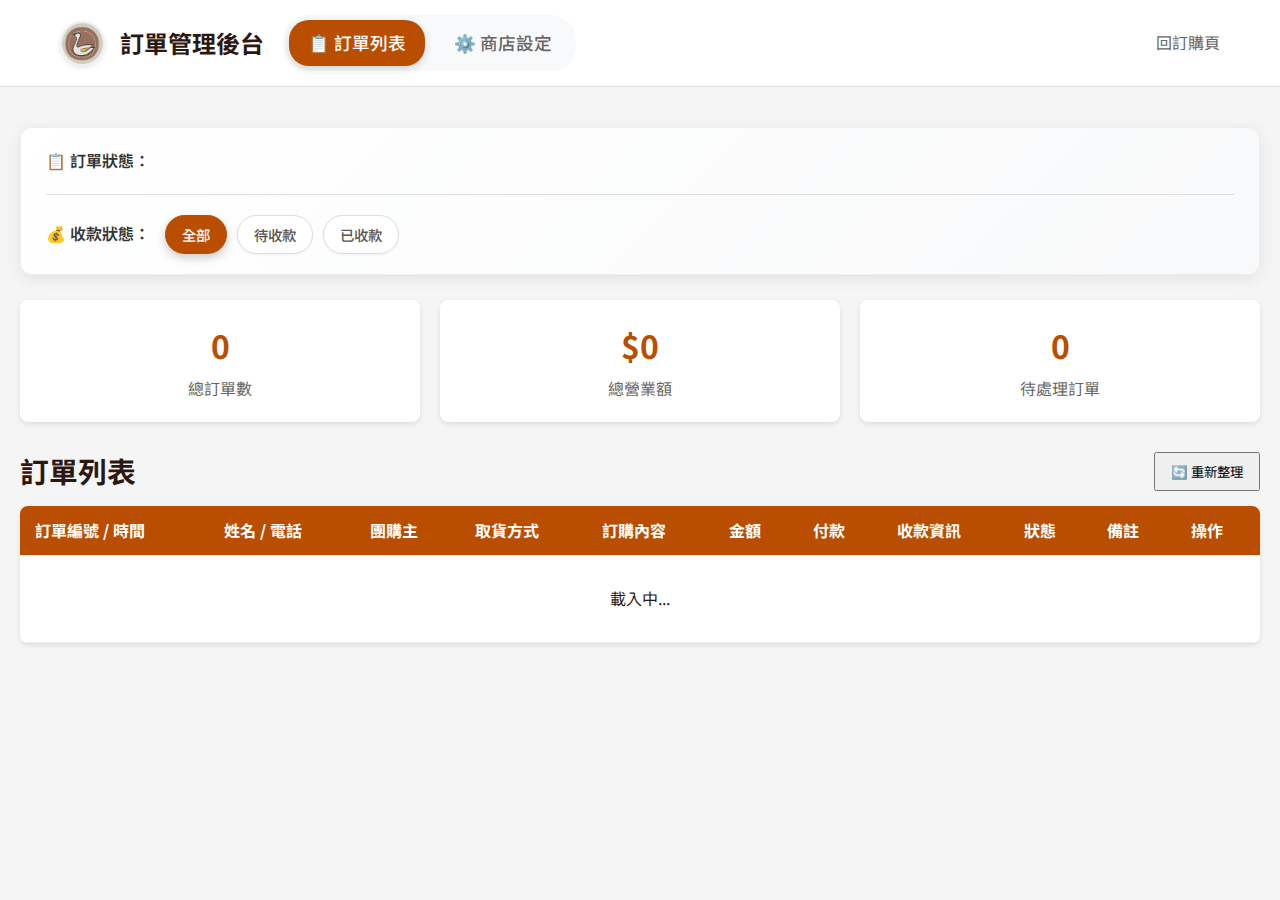
<file: admin.html>
﻿<!DOCTYPE html>
<html lang="zh-TW">

<head>
    <!-- Google Tag Manager -->
    <script>(function (w, d, s, l, i) {
            w[l] = w[l] || []; w[l].push({
                'gtm.start':
                    new Date().getTime(), event: 'gtm.js'
            }); var f = d.getElementsByTagName(s)[0],
                j = d.createElement(s), dl = l != 'dataLayer' ? '&l=' + l : ''; j.async = true; j.src =
                    'https://www.googletagmanager.com/gtm.js?id=' + i + dl; f.parentNode.insertBefore(j, f);
        })(window, document, 'script', 'dataLayer', 'GTM-WX5VQK2V');</script>
    <!-- End Google Tag Manager -->
    <meta charset="UTF-8">
    <meta name="viewport" content="width=device-width, initial-scale=1.0">
    <title>訂單管理 - 建良鵝肉</title>
    <link href="https://fonts.googleapis.com/css2?family=Noto+Sans+TC:wght@400;500;700&display=swap" rel="stylesheet">
    <link rel="stylesheet" href="styles.css">
    <style>
        body {
            background-color: #f5f5f5;
        }

        .dashboard-container {
            max-width: 1400px;
            margin: 20px auto;
            padding: 20px;
        }

        .stats-grid {
            display: grid;
            grid-template-columns: repeat(auto-fit, minmax(200px, 1fr));
            gap: 20px;
            margin-bottom: 30px;
        }

        .stat-card {
            background: white;
            padding: 20px;
            border-radius: 8px;
            box-shadow: 0 2px 5px rgba(0, 0, 0, 0.1);
            text-align: center;
        }

        .stat-value {
            font-size: 2rem;
            font-weight: bold;
            color: var(--primary-color);
        }

        .stat-label {
            color: #666;
            margin-top: 5px;
        }

        /* Table Styles */
        .data-table-wrapper {
            overflow-x: auto;
            background: white;
            border-radius: 8px;
            box-shadow: 0 2px 5px rgba(0, 0, 0, 0.1);
        }

        .data-table {
            width: 100%;
            border-collapse: collapse;
            min-width: 1000px;
        }

        /* Navigation Links */
        .admin-nav {
            display: flex;
            align-items: center;
            gap: 10px;
            background: #f8f9fa;
            padding: 5px;
            border-radius: 25px;
        }

        .nav-link {
            text-decoration: none;
            color: #666;
            padding: 8px 18px;
            border-radius: 20px;
            font-weight: 500;
            transition: all 0.2s ease;
            display: inline-flex;
            align-items: center;
            gap: 6px;
            border: 1px solid transparent;
            font-size: 1.1rem;
        }

        .nav-link:hover {
            background: white;
            color: var(--primary-color);
            border-color: #eee;
            box-shadow: 0 2px 5px rgba(0, 0, 0, 0.05);
        }

        .nav-link.active {
            background: var(--primary-color);
            color: white !important;
            box-shadow: 0 3px 8px rgba(0, 0, 0, 0.15);
        }

        .data-table th,
        .data-table td {
            padding: 12px 15px;
            text-align: left;
            border-bottom: 1px solid #eee;
            vertical-align: middle;
        }

        .data-table th {
            background-color: var(--primary-color);
            color: white;
            white-space: nowrap;
        }

        .data-table tr:hover {
            background-color: #f9f9f9;
        }



        .status-select {
            padding: 5px;
            border-radius: 4px;
            border: 1px solid #ddd;
        }

        .note-text {
            max-width: 120px;
            white-space: nowrap;
            overflow: hidden;
            text-overflow: ellipsis;
            display: inline-block;
            color: #555;
            font-size: 0.9rem;
            vertical-align: middle;
        }

        /* Prevent wrapping for badges and buttons */
        .status-badge,
        .status-btn,
        .action-btn,
        .verified-badge {
            white-space: nowrap !important;
        }

        /* Column specific width adjustments */
        /* Order ID / Date */
        .data-table td:nth-child(1) {
            white-space: nowrap;
        }

        /* Name / Phone */
        .data-table td:nth-child(2) {
            white-space: nowrap;
        }

        /* Amount */
        .data-table td:nth-child(6) {
            white-space: nowrap;
        }

        /* Status */
        .data-table td:nth-child(9) {
            white-space: nowrap;
            min-width: 100px;
            text-align: center;
        }

        /* Action */
        .data-table td:nth-child(11) {
            white-space: nowrap;
            text-align: center;
        }

        .items-cell {
            font-size: 0.9rem;
            color: #444;
            min-width: 220px;
            /* Ensure space for items */
            max-width: 400px;
        }

        .status-select.saving {
            opacity: 0.6;
            pointer-events: none;
        }

        .status-select.success {
            animation: flash-success 0.5s ease;
        }

        .status-select.error {
            animation: flash-error 0.5s ease;
        }

        @keyframes flash-success {

            0%,
            100% {
                background: white;
            }

            50% {
                background: #d4edda;
            }
        }

        /* Modern Status Badge */
        .status-badge {
            display: inline-flex;
            align-items: center;
            padding: 6px 12px;
            border-radius: 20px;
            font-size: 0.9rem;
            cursor: pointer;
            transition: all 0.2s;
            position: relative;
            background: #f0f0f0;
            color: #333;
            border: 1px solid transparent;
        }

        .status-badge::after {
            content: '▼';
            font-size: 0.6em;
            margin-left: 6px;
            opacity: 0.5;
        }

        .status-badge:hover {
            filter: brightness(0.95);
            transform: translateY(-1px);
        }

        /* Status Colors */
        .status-badge[data-status='待處理'] {
            background: #e9ecef;
            color: #495057;
        }

        .status-badge[data-status='完成待取'] {
            background: #cff4fc;
            color: #055160;
        }

        .status-badge[data-status='已出貨'] {
            background: #d1e7dd;
            color: #0f5132;
        }

        .status-badge[data-status='已取消'] {
            background: #f8d7da;
            color: #842029;
            text-decoration: line-through;
        }

        .status-badge[data-status='Saving'] {
            background: #fff3cd;
            color: #856404;
            opacity: 0.8;
            pointer-events: none;
        }

        /* Action Sheet Modal (Mobile Friendly) */
        .status-modal-overlay {
            position: fixed;
            top: 0;
            left: 0;
            width: 100%;
            height: 100%;
            background: rgba(0, 0, 0, 0.4);
            z-index: 1000;
            display: none;
            justify-content: center;
            align-items: flex-end;
            /* Bottom sheet on mobile */
            opacity: 0;
            transition: opacity 0.3s;
        }

        .status-modal-overlay.open {
            display: flex;
            opacity: 1;
        }

        .status-action-sheet {
            background: white;
            width: 100%;
            max-width: 400px;
            border-radius: 20px 20px 0 0;
            padding: 20px;
            transform: translateY(100%);
            transition: transform 0.3s cubic-bezier(0.16, 1, 0.3, 1);
            box-shadow: 0 -4px 12px rgba(0, 0, 0, 0.15);
        }

        @media (min-width: 600px) {
            .status-modal-overlay {
                align-items: center;
                /* Center on desktop */
            }

            .status-action-sheet {
                border-radius: 12px;
                transform: translateY(20px);
                width: 300px;
            }
        }

        .status-modal-overlay.open .status-action-sheet {
            transform: translateY(0);
        }

        .sheet-title {
            font-size: 1.1rem;
            font-weight: bold;
            margin-bottom: 15px;
            text-align: center;
            color: #333;
        }

        .sheet-options {
            display: grid;
            gap: 10px;
        }

        .sheet-option-btn {
            background: white;
            border: 1px solid #eee;
            padding: 15px;
            border-radius: 12px;
            font-size: 1rem;
            text-align: left;
            cursor: pointer;
            display: flex;
            align-items: center;
            transition: background 0.2s;
        }

        .sheet-option-btn:hover {
            background: #f8f9fa;
        }

        .sheet-option-btn .dot {
            width: 10px;
            height: 10px;
            border-radius: 50%;
            margin-right: 12px;
        }

        .sheet-option-btn[data-value='待處理'] .dot {
            background: #6c757d;
        }

        .sheet-option-btn[data-value='完成待取'] .dot {
            background: #0dcaf0;
        }

        .sheet-option-btn[data-value='已出貨'] .dot {
            background: #198754;
        }

        .sheet-option-btn[data-value='已取消'] .dot {
            background: #dc3545;
        }

        @keyframes flash-error {

            0%,
            100% {
                background: white;
            }

            50% {
                background: #f8d7da;
            }
        }

        .action-btn {
            padding: 5px 10px;
            border: none;
            border-radius: 4px;
            cursor: pointer;
            color: white;
            margin-right: 5px;
            font-size: 0.85rem;
            margin-bottom: 3px;
        }

        .btn-save {
            background-color: #28a745;
        }

        .btn-save:hover {
            background-color: #218838;
        }

        .btn-edit {
            background-color: #007bff;
        }

        .btn-edit:hover {
            background-color: #0056b3;
        }

        .btn-verify {
            background-color: #ffc107;
            color: #333;
        }

        .btn-verify:hover {
            background-color: #e0a800;
        }

        /* Integrated Status Button */
        .status-btn {
            display: inline-block;
            padding: 4px 10px;
            border-radius: 15px;
            font-size: 0.85rem;
            font-weight: 600;
            cursor: pointer;
            border: none;
            transition: all 0.2s;
            margin-top: 5px;
            min-width: 80px;
            text-align: center;
        }

        /* Pending State (Wait for payment) */
        .status-btn.pending {
            background-color: #fff3cd;
            color: #856404;
            border: 1px solid #ffeeba;
        }

        .status-btn.pending:hover {
            background-color: #ffc107;
            color: #333;
            border-color: #ffc107;
        }

        .status-btn.pending .btn-text-hover {
            display: none;
        }

        /* Verified State (Payment received) */
        .status-btn.verified {
            background-color: #d4edda;
            color: #155724;
            border: 1px solid #c3e6cb;
        }

        .status-btn.verified:hover {
            background-color: #dc3545;
            color: white;
            border-color: #dc3545;
        }

        /* Default: Hide hover text */
        .btn-text-hover {
            display: none;
        }

        /* 
         * DESKTOP ONLY HOVER EFFECTS
         * We restrict this strictly to larger screens (presumed to be desktop with mouse)
         * AND devices that report supporting hover. 
         */
        @media (min-width: 1024px) {
            .status-btn.pending:hover .btn-text-normal {
                display: none;
            }

            .status-btn.pending:hover .btn-text-hover {
                display: inline;
            }

            .status-btn.verified:hover .btn-text-normal {
                display: none;
            }

            .status-btn.verified:hover .btn-text-hover {
                display: inline;
            }
        }

        /* 
         * MOBILE OVERRIDE - BRUTE FORCE 
         * Force normal text to show and hover text to hide on smaller screens, 
         * regardless of what the browser thinks about hover support.
         */
        @media (max-width: 1023px) {
            .btn-text-normal {
                display: inline !important;
            }

            .btn-text-hover {
                display: none !important;
            }
        }

        .header-actions {
            display: flex;
            gap: 15px;
            align-items: center;
        }



        /* Payment Info Styles */
        .payment-info {
            font-size: 0.8rem;
            color: #666;
            max-width: 150px;
        }

        .payment-method {
            font-weight: 600;
            color: #333;
        }

        /* Edit Modal */
        .modal-overlay {
            display: none;
            position: fixed;
            top: 0;
            left: 0;
            right: 0;
            bottom: 0;
            background: rgba(0, 0, 0, 0.5);
            z-index: 1000;
            align-items: center;
            justify-content: center;
        }

        .modal-overlay.active {
            display: flex;
        }

        .modal-content {
            background: white;
            border-radius: 12px;
            padding: 30px;
            max-width: 600px;
            width: 90%;
            max-height: 90vh;
            overflow-y: auto;
        }

        .modal-header {
            display: flex;
            justify-content: space-between;
            align-items: center;
            margin-bottom: 20px;
            border-bottom: 1px solid #eee;
            padding-bottom: 15px;
        }

        .modal-header h3 {
            margin: 0;
        }

        .modal-close {
            background: none;
            border: none;
            font-size: 1.5rem;
            cursor: pointer;
            color: #666;
        }

        .modal-form .form-group {
            margin-bottom: 15px;
        }

        .modal-form label {
            display: block;
            margin-bottom: 5px;
            font-weight: 600;
            color: #333;
        }

        .modal-form input,
        .modal-form select,
        .modal-form textarea {
            width: 100%;
            padding: 10px;
            border: 1px solid #ddd;
            border-radius: 6px;
            font-size: 1rem;
        }

        .modal-form textarea {
            min-height: 80px;
            resize: vertical;
        }

        .modal-actions {
            display: flex;
            gap: 10px;
            margin-top: 20px;
        }

        .modal-actions button {
            padding: 12px 24px;
            border: none;
            border-radius: 6px;
            cursor: pointer;
            font-size: 1rem;
        }

        .modal-actions .btn-primary {
            background: var(--primary-color);
            color: white;
        }

        .modal-actions .btn-secondary {
            background: #6c757d;
            color: white;
        }

        /* Verified Badge */
        .verified-badge {
            display: inline-block;
            padding: 3px 8px;
            border-radius: 12px;
            font-size: 0.75rem;
            font-weight: 600;
        }

        .verified-badge.yes {
            background: #d4edda;
            color: #155724;
        }

        .verified-badge.no {
            background: #fff3cd;
            color: #856404;
        }

        /* Global Filter Bar */
        .global-filter-bar {
            background: linear-gradient(135deg, #fff 0%, #f8f9fa 100%);
            border-radius: 12px;
            padding: 20px 25px;
            margin-bottom: 25px;
            box-shadow: 0 4px 15px rgba(0, 0, 0, 0.08);
            display: flex;
            flex-direction: column;
            /* Stack groups vertically */
            gap: 20px;
            border: 1px solid #eee;
        }

        .filter-group {
            display: flex;
            align-items: center;
            /* Vertically center label with buttons */
            gap: 15px;
        }

        .filter-label {
            font-size: 1rem;
            font-weight: 600;
            color: #333;
            white-space: nowrap;
            min-width: 100px;
            /* Fixed width for alignment */
        }

        .filter-buttons {
            display: flex;
            gap: 10px;
            flex-wrap: wrap;
            flex: 1;
            /* Take remaining space */
        }

        .filter-divider {
            height: 1px;
            background: #e0e0e0;
            width: 100%;
            margin: 0;
            border: none;
        }

        .filter-btn {
            padding: 8px 16px;
            border-radius: 20px;
            border: 1px solid #ddd;
            cursor: pointer;
            font-size: 0.9rem;
            font-weight: 500;
            transition: all 0.2s ease;
            background: white;
            color: #555;
            box-shadow: 0 1px 3px rgba(0, 0, 0, 0.05);
            display: inline-flex;
            align-items: center;
        }

        .filter-btn:hover {
            transform: translateY(-1px);
            background: #f8f9fa;
            border-color: #bbb;
            box-shadow: 0 4px 8px rgba(0, 0, 0, 0.08);
        }

        .filter-btn.active {
            background: var(--primary-color);
            color: white;
            border-color: var(--primary-color);
            box-shadow: 0 4px 10px rgba(0, 0, 0, 0.2);
        }

        /* Filter count badge */
        .filter-btn .filter-count {
            display: inline-flex;
            align-items: center;
            justify-content: center;
            background: rgba(0, 0, 0, 0.1);
            color: currentColor;
            padding: 0 6px;
            border-radius: 10px;
            font-size: 0.75rem;
            margin-left: 8px;
            height: 18px;
            min-width: 18px;
        }

        .filter-btn.active .filter-count {
            background: rgba(255, 255, 255, 0.25);
            color: white;
        }

        /* Mobile Responsive */
        @media (max-width: 768px) {
            .global-filter-bar {
                padding: 15px;
                gap: 15px;
            }

            .filter-group {
                flex-direction: column;
                /* Stack on mobile */
                align-items: flex-start;
                gap: 10px;
            }

            .filter-label {
                min-width: auto;
                font-size: 0.95rem;
                margin-bottom: 2px;
            }

            .filter-buttons {
                width: 100%;
                gap: 8px;
            }

            .filter-btn {
                padding: 6px 12px;
                font-size: 0.85rem;
                flex: 1 1 auto;
                /* Grow to fill space nicely */
                justify-content: center;
            }
        }

        /* Mobile Header Adjustments */
        @media (max-width: 600px) {
            header .container {
                flex-direction: column;
                align-items: center !important;
                gap: 15px;
            }

            /* Brand and Title */
            header .container>div:first-child {
                flex-direction: column;
                align-items: center !important;
                gap: 10px !important;
            }

            /* Nav Links */
            .admin-nav {
                width: 100%;
                justify-content: center;
            }

            .nav-link {
                padding: 8px 12px;
                font-size: 0.95rem;
            }

            /* Back link */
            header .container>a {
                margin-left: auto;
                /* Push to right slightly or keep centered? */
                font-size: 0.9rem;
            }
        }
    </style>
</head>

<body>
    <!-- Google Tag Manager (noscript) -->
    <noscript><iframe src="https://www.googletagmanager.com/ns.html?id=GTM-WX5VQK2V" height="0" width="0"
            style="display:none;visibility:hidden"></iframe></noscript>
    <!-- End Google Tag Manager (noscript) -->
    <header style="background: white; border-bottom: 1px solid #ddd; padding: 15px 0;">
        <div class="container" style="display:flex; justify-content:space-between; align-items:center;">
            <div style="display:flex; align-items:center; gap:20px;">
                <div style="display:flex; align-items:center;">
                    <img src="brand_logo.png" alt="Logo"
                        style="width: 45px; height: 45px; border-radius: 50%; border: 2px solid #f0f0f0; margin-right: 15px; box-shadow: 0 2px 5px rgba(0,0,0,0.1);">
                    <h1 style="font-size: 1.5rem; margin:0;">訂單管理後台</h1>
                </div>
                <nav class="admin-nav">
                    <a href="admin.html" class="nav-link active">📋 訂單列表</a>
                    <a href="settings.html" class="nav-link">⚙️ 商店設定</a>
                </nav>
            </div>
            <a href="index.html" style="color: #666; text-decoration: none;">回訂購頁</a>
        </div>
    </header>

    <main class="dashboard-container">
        <!-- Statistics -->
        <!-- Global Filter Bar -->
        <section class="global-filter-bar" id="globalFilterBar">
            <div class="filter-group">
                <div class="filter-label">📋 訂單狀態：</div>
                <div class="filter-buttons" id="globalStatusFilter">
                    <!-- JS generated -->
                </div>
            </div>

            <hr class="filter-divider">

            <div class="filter-group">
                <div class="filter-label">💰 收款狀態：</div>
                <div class="filter-buttons" id="paymentStatusFilter">
                    <button class="filter-btn active" onclick="setPaymentFilter('all', this)">
                        全部
                    </button>
                    <button class="filter-btn" onclick="setPaymentFilter('unpaid', this)">
                        待收款
                    </button>
                    <button class="filter-btn" onclick="setPaymentFilter('paid', this)">
                        已收款
                    </button>
                </div>
            </div>
        </section>

        <!-- Statistics -->
        <section class="stats-grid">
            <div class="stat-card">
                <div class="stat-value" id="totalOrders">0</div>
                <div class="stat-label">總訂單數</div>
            </div>
            <div class="stat-card">
                <div class="stat-value" id="totalRevenue">$0</div>
                <div class="stat-label">總營業額</div>
            </div>
            <div class="stat-card">
                <div class="stat-value" id="pendingOrders">0</div>
                <div class="stat-label">待處理訂單</div>
            </div>
        </section>

        <!-- Orders Table -->
        <div style="display:flex; justify-content:space-between; align-items:center; margin-bottom: 15px;">
            <h2 class="section-title" style="margin:0;">訂單列表</h2>
            <button onclick="location.reload()" style="padding: 8px 15px; cursor:pointer;">🔄 重新整理</button>
        </div>

        <div class="data-table-wrapper">
            <table class="data-table" id="ordersTable">
                <thead>
                    <tr>
                        <th>訂單編號 / 時間</th>
                        <th>姓名 / 電話</th>
                        <th>團購主</th>
                        <th>取貨方式</th>
                        <th>訂購內容</th>
                        <th>金額</th>
                        <th>付款</th>
                        <th>收款資訊</th>
                        <th>狀態</th>
                        <th>備註</th>
                        <th>操作</th>
                    </tr>
                </thead>
                <tbody>
                    <tr>
                        <td colspan="11" style="text-align:center; padding: 30px;">載入中...</td>
                    </tr>
                </tbody>
            </table>
        </div>
    </main>

    <!-- Edit Order Modal -->
    <div class="modal-overlay" id="editModal">
        <div class="modal-content">
            <div class="modal-header">
                <h3>✏️ 編輯訂單</h3>
                <button class="modal-close" onclick="closeEditModal()">&times;</button>
            </div>
            <form class="modal-form" onsubmit="saveOrderEdit(event)">
                <input type="hidden" id="edit-orderId">

                <div style="display: grid; grid-template-columns: 1fr 1fr; gap: 15px;">
                    <div class="form-group">
                        <label>姓名</label>
                        <input type="text" id="edit-name" required>
                    </div>
                    <div class="form-group">
                        <label>電話</label>
                        <input type="text" id="edit-phone" required>
                    </div>
                </div>

                <div class="form-group">
                    <label>團購主</label>
                    <input type="text" id="edit-groupLeader">
                </div>

                <div class="form-group">
                    <label>訂購內容</label>
                    <textarea id="edit-items"></textarea>
                </div>

                <div style="display: grid; grid-template-columns: 1fr 1fr 1fr; gap: 15px;">
                    <div class="form-group">
                        <label>商品金額</label>
                        <input type="number" id="edit-totalAmount">
                    </div>
                    <div class="form-group">
                        <label>運費</label>
                        <input type="number" id="edit-shippingFee">
                    </div>
                    <div class="form-group">
                        <label>應付總額</label>
                        <input type="number" id="edit-grandTotal">
                    </div>
                </div>

                <div style="display: grid; grid-template-columns: 1fr 1fr; gap: 15px;">
                    <div class="form-group">
                        <label>取貨方式</label>
                        <select id="edit-deliveryMethod">
                            <option value="現場自取">現場自取</option>
                            <option value="冷凍店到店">冷凍店到店</option>
                        </select>
                    </div>
                    <div class="form-group">
                        <label>超商/門市資訊</label>
                        <input type="text" id="edit-storeInfo">
                    </div>
                </div>

                <div class="form-group">
                    <label>預計自取時間</label>
                    <input type="text" id="edit-pickupTime" placeholder="例如：2/15 下午3點">
                </div>

                <div style="display: grid; grid-template-columns: 1fr 1fr; gap: 15px;">
                    <div class="form-group">
                        <label>付款方式</label>
                        <select id="edit-paymentMethod">
                            <option value="ATM轉帳">ATM轉帳</option>
                            <option value="街口支付">街口支付</option>
                        </select>
                    </div>
                    <div class="form-group">
                        <label>收款資訊</label>
                        <input type="text" id="edit-paymentInfo" placeholder="帳號末5碼/街口帳號等">
                    </div>
                </div>

                <div style="display: grid; grid-template-columns: 1fr 1fr; gap: 15px;">
                    <div class="form-group">
                        <label>訂單狀態</label>
                        <select id="edit-status">
                            <option value="待處理">待處理</option>
                            <option value="完成待取">完成待取</option>
                            <option value="已出貨">已出貨</option>
                            <option value="已取消">已取消</option>
                        </select>
                    </div>
                    <div class="form-group">
                        <label>收款狀態</label>
                        <select id="edit-paymentVerified">
                            <option value="">未收款</option>
                            <option value="已對帳">✅ 已收款</option>
                        </select>
                    </div>
                </div>

                <div class="form-group">
                    <label>備註</label>
                    <textarea id="edit-note" placeholder="內部備註..."></textarea>
                </div>

                <div class="modal-actions">
                    <button type="submit" class="btn-primary">💾 儲存變更</button>
                    <button type="button" class="btn-secondary" onclick="closeEditModal()">取消</button>
                </div>
            </form>
        </div>
    </div>

    <script src="script.js"></script>
    <!-- Status Action Sheet Modal -->
    <div class="status-modal-overlay" id="statusActionSheet" onclick="closeStatusSheet(event)">
        <div class="status-action-sheet">
            <div class="sheet-title">選擇訂單狀態</div>
            <div class="sheet-options">
                <div class="sheet-option-btn" onclick="selectStatus('待處理')" data-value="待處理">
                    <div class="dot"></div>待處理
                </div>
                <div class="sheet-option-btn" onclick="selectStatus('完成待取')" data-value="完成待取">
                    <div class="dot"></div>完成待取
                </div>
                <div class="sheet-option-btn" onclick="selectStatus('已出貨')" data-value="已出貨">
                    <div class="dot"></div>已出貨
                </div>
                <div class="sheet-option-btn" onclick="selectStatus('已取消')" data-value="已取消">
                    <div class="dot"></div>已取消
                </div>
            </div>
        </div>
    </div>

    <script>
        document.addEventListener('DOMContentLoaded', async () => {


            if (typeof GAS_API_URL === 'undefined' || GAS_API_URL.includes("YOUR_GAS_WEB_APP_URL")) {
                alert("請先設定 GAS URL (請檢查 script.js)");
                return;
            }
            fetchOrders();
        });

        async function fetchOrders() {
            try {
                const response = await fetch(`${GAS_API_URL}?type=orders`);
                const orders = await response.json();
                console.log("Orders Data:", orders);
                renderDashboard(orders);
            } catch (e) {
                console.error("Fetch/Render Error:", e);
                alert("無法載入訂單資料: " + e.message);
            }
        }

        // Global filter state object
        window.activeFilterState = {
            statuses: ['待處理', '完成待取', '已出貨'],
            payment: 'all' // 'all', 'paid', 'unpaid'
        };

        // Legacy compatibility getter
        Object.defineProperty(window, 'activeFilters', {
            get: function () { return window.activeFilterState.statuses; },
            set: function (val) { window.activeFilterState.statuses = val; }
        });

        function initGlobalFilter(orders) {
            const filterContainer = document.getElementById('globalStatusFilter');
            if (!filterContainer) return;

            filterContainer.innerHTML = '';
            const statuses = ['待處理', '完成待取', '已出貨', '已取消'];

            // Count orders per status (raw count regardless of payment)
            const statusCounts = {};
            statuses.forEach(s => statusCounts[s] = 0);
            orders.forEach(o => {
                if (statusCounts.hasOwnProperty(o.Status)) {
                    statusCounts[o.Status]++;
                }
            });

            statuses.forEach(status => {
                const btn = document.createElement('button');
                const isActive = window.activeFilterState.statuses.includes(status);

                btn.className = isActive ? 'filter-btn active' : 'filter-btn';
                btn.innerHTML = `${status}<span class="filter-count">${statusCounts[status]}</span>`;
                btn.dataset.status = status;

                btn.onclick = () => {
                    const state = window.activeFilterState.statuses;
                    const idx = state.indexOf(status);
                    if (idx > -1) {
                        state.splice(idx, 1);
                        btn.classList.remove('active');
                    } else {
                        state.push(status);
                        btn.classList.add('active');
                    }
                    applyGlobalFilter();
                };

                filterContainer.appendChild(btn);
            });
        }

        function setPaymentFilter(type, btnElement) {
            window.activeFilterState.payment = type;

            // UI Toggle
            const container = document.getElementById('paymentStatusFilter');
            Array.from(container.children).forEach(b => b.classList.remove('active'));
            btnElement.classList.add('active');

            applyGlobalFilter();
        }

        // Helper to get filtered data considering all active filters
        function getFilteredOrders(orders) {
            const activeStatuses = window.activeFilterState.statuses;
            const paymentFilter = window.activeFilterState.payment;

            return orders.filter(o => {
                // 1. Status Filter
                if (activeStatuses.length > 0 && !activeStatuses.includes(o.Status)) return false;

                // 2. Payment Filter
                const checkVerified = (o.Payment_Verified === '已對帳') || (o.Note && o.Note.includes('[已對帳]'));
                if (paymentFilter === 'paid' && !checkVerified) return false;
                if (paymentFilter === 'unpaid' && checkVerified) return false;

                return true;
            });
        }

        function applyGlobalFilter() {
            if (!window.currentOrdersData) return;

            // 1. Get Filtered Data
            const filteredOrders = getFilteredOrders(window.currentOrdersData);

            // 2. Update Top Stats (Dynamic!)
            updateTopStats(filteredOrders);

            // 3. Re-render Product Stats & Table with Filtered Data
            renderProductStats(filteredOrders);
            renderOrdersTable(filteredOrders);
        }

        function updateTopStats(orders) {
            // Count
            document.getElementById('totalOrders').innerText = orders.length;

            // Revenue (exclude cancelled if they somehow got in, but filters usually handle this unless 'Cancelled' is selected)
            // Note: If user selects 'Cancelled', we probably should show revenue as 0 or include it? 
            // Usually revenue implies 'valid' revenue. Let's exclude '已取消' from revenue sum even if filtered.
            const revenue = orders.reduce((sum, o) => {
                if (o.Status === '已取消') return sum;
                let valStr = String(o.Grand_Total || o.Total_Amount || "0").replace(/[$,]/g, "");
                return sum + (parseFloat(valStr) || 0);
            }, 0);
            document.getElementById('totalRevenue').innerText = `$${Math.round(revenue).toLocaleString()}`;

            // Pending (from the visible set)
            const pending = orders.filter(o => o.Status === '待處理').length;
            document.getElementById('pendingOrders').innerText = pending;
        }

        // Renamed from calculateAndRenderStats to be more clear it accepts data
        function renderProductStats(orders) {
            // Find or Create Container 
            let container = document.getElementById('productStatsContainer');
            // ... (Same creation logic as before, omitted for brevity but assumed present in DOM or created once)
            // If it doesn't exist, we create it.
            if (!container) {
                // ... (reuse existing creation code pattern if needed, or assume it exists from init)
                const globalFilterBar = document.getElementById('globalFilterBar');
                const section = document.createElement('div');
                section.id = 'productStatsContainer';
                section.className = 'data-table-wrapper';
                section.style.marginBottom = '30px';
                section.style.padding = '25px';
                section.style.background = '#fff';
                section.style.borderRadius = '10px';
                section.style.boxShadow = '0 2px 5px rgba(0,0,0,0.05)';

                const headerDiv = document.createElement('div');
                headerDiv.style.display = 'flex';
                headerDiv.style.alignItems = 'center';
                headerDiv.style.marginBottom = '20px';
                headerDiv.style.borderBottom = '1px solid #eee';
                headerDiv.style.paddingBottom = '15px';

                const title = document.createElement('h3');
                title.innerText = '📊 商品銷售統計';
                title.style.margin = '0';
                title.style.color = '#333';
                title.style.fontSize = '1.3rem';
                headerDiv.appendChild(title);

                const content = document.createElement('div');
                content.id = 'productStatsContent';
                content.style.display = 'grid';
                content.style.gridTemplateColumns = 'repeat(auto-fill, minmax(220px, 1fr))';
                content.style.gap = '20px';

                section.appendChild(headerDiv);
                section.appendChild(content);
                // Insert AFTER Filter Bar (which is now at top, or wherever it is)
                globalFilterBar.parentNode.insertBefore(section, globalFilterBar.nextSibling);
                container = section;
            }

            const productStats = {};

            orders.forEach(o => {
                // Items parsing
                const itemsStr = o.Items || "";
                const itemParts = itemsStr.split(/,\s*/);
                itemParts.forEach(part => {
                    const match = part.match(/(.+)x(\d+)$/);
                    if (match) {
                        const name = match[1].trim();
                        const qty = parseInt(match[2]);
                        if (productStats[name]) {
                            productStats[name] += qty;
                        } else {
                            productStats[name] = qty;
                        }
                    }
                });
            });

            // Render Results
            const contentDiv = document.getElementById('productStatsContent');
            if (contentDiv) {
                contentDiv.innerHTML = '';
                const sortedItems = Object.entries(productStats).sort((a, b) => b[1] - a[1]);
                if (orders.length === 0 || sortedItems.length === 0) {
                    contentDiv.innerHTML = `<div style="grid-column: 1/-1; text-align:center; padding:30px; color:#999; background:#f9f9f9; border-radius:8px;">無符合條件的銷售數據</div>`;
                } else {
                    sortedItems.forEach(([name, qty]) => {
                        const card = document.createElement('div');
                        card.style.background = '#fff';
                        card.style.padding = '15px';
                        card.style.borderRadius = '8px';
                        card.style.border = '1px solid #eee';
                        card.style.boxShadow = '0 2px 4px rgba(0,0,0,0.03)';
                        card.style.display = 'flex';
                        card.style.flexDirection = 'column';
                        card.style.position = 'relative';
                        card.style.overflow = 'hidden';

                        const bar = document.createElement('div');
                        bar.style.position = 'absolute';
                        bar.style.left = '0';
                        bar.style.top = '0';
                        bar.style.bottom = '0';
                        bar.style.width = '5px';
                        bar.style.background = 'var(--primary-color)';
                        card.appendChild(bar);

                        card.innerHTML += `<div style="font-size:0.95rem; color:#666; margin-bottom:8px; padding-left:10px; line-height:1.4;">${name}</div>
                                           <div style="font-size:1.8rem; font-weight:800; color:#333; padding-left:10px;">${qty} <span style="font-size:0.9rem; font-weight:normal; color:#999;">份</span></div>`;
                        contentDiv.appendChild(card);
                    });
                }
            }
        }

        // Renamed from renderFilteredOrdersTable
        function renderOrdersTable(orders) {
            const tbody = document.querySelector('#ordersTable tbody');
            tbody.innerHTML = '';

            // Sort new to old
            orders.sort((a, b) => {
                const dateA = new Date(a.Timestamp);
                const dateB = new Date(b.Timestamp);
                return (isNaN(dateB.getTime()) ? 0 : dateB.getTime()) - (isNaN(dateA.getTime()) ? 0 : dateA.getTime());
            });

            if (orders.length === 0) {
                tbody.innerHTML = `<tr><td colspan="11" style="text-align:center; padding: 30px; color: #999;">無符合篩選條件的訂單</td></tr>`;
                return;
            }

            orders.forEach(o => {
                // No internal filtering!
                const tr = document.createElement('tr');
                tr.dataset.order = JSON.stringify(o);

                // Display Date Safely
                let dateDisplay = o.Timestamp;
                const dateObj = new Date(o.Timestamp);
                if (!isNaN(dateObj.getTime())) {
                    dateDisplay = dateObj.toLocaleString('zh-TW', { month: 'numeric', day: 'numeric', hour: 'numeric', minute: 'numeric' });
                }

                // Status Badge (Modern UI)
                const statusBadge = `<div class="status-badge" 
                                      id="status-badge-${o.Order_ID}"
                                      data-status="${o.Status}"
                                      onclick="openStatusSheet('${o.Order_ID}', '${o.Status}')">
                                      ${o.Status}
                                     </div>`;

                // Price Display Safely
                let priceVal = String(o.Grand_Total || o.Total_Amount || "0").replace(/[$,]/g, "");
                let priceNum = parseFloat(priceVal) || 0;

                // Payment Info Display
                const paymentMethod = o.Payment_Method || '-';
                const paymentInfo = o.Payment_Info || '';

                // Verified Status Button Logic
                const isVerified = (o.Payment_Verified === '已對帳') || (o.Note && o.Note.includes('[已對帳]'));
                const btnClass = isVerified ? 'status-btn verified' : 'status-btn pending';
                const btnContent = isVerified
                    ? '<span class="btn-text-normal">✅ 已收款</span><span class="btn-text-hover">復原</span>'
                    : '<span class="btn-text-normal">待收款</span><span class="btn-text-hover">確認收款</span>';

                tr.innerHTML = `
                    <td>
                        <div style="font-weight:bold;">${o.Order_ID}</div>
                        <div style="font-size:0.85rem; color:#666;">${dateDisplay}</div>
                    </td>
                    <td>
                        <div>${o.Name}</div>
                        <div style="font-size:0.85rem; color:#666;">${o.Phone}</div>
                    </td>
                    <td>${o.Group_Leader || '-'}</td>
                    <td>
                        ${o.Delivery_Method}<br>
                        <span style="font-size:0.8rem; color:#888;">${o.Store_Info || ''}${o.Pickup_Time ? `⏰ 自取：${o.Pickup_Time}` : ''}</span>
                    </td>
                    <td class="items-cell">${o.Items}</td>
                    <td style="font-weight:bold; color:var(--primary-color);">$${priceNum.toLocaleString()}</td>
                    <td>
                        <div class="payment-method">${paymentMethod}</div>
                    </td>
                    <td class="payment-info">
                        <div style="margin-bottom: 5px;">${paymentInfo || '-'}</div>
                        <button type="button" class="${btnClass}" data-action="toggle-verify" data-id="${String(o.Order_ID).replace(/"/g, '&quot;')}" data-verified="${isVerified}">
                            ${btnContent}
                        </button>
                    </td>
                    <td>${statusBadge}</td>
                    <td>
                        <span class="note-text" title="${(o.Note || '').replace(/"/g, '&quot;')}">${o.Note || '-'}</span>
                    </td>
                    <td>
                        <button class="action-btn btn-edit" onclick="openEditModal('${o.Order_ID}')">編輯</button>
                    </td>
                `;
                tbody.appendChild(tr);
            });


        }

        // --- New Action Sheet Logic ---
        let currentEditingOrderId = null;

        function openStatusSheet(orderId, currentStatus) {
            currentEditingOrderId = orderId;
            const sheet = document.getElementById('statusActionSheet');

            // Highlight current option
            document.querySelectorAll('.sheet-option-btn').forEach(btn => {
                if (btn.dataset.value === currentStatus) {
                    btn.style.background = '#f0f0f0';
                    btn.style.fontWeight = 'bold';
                } else {
                    btn.style.background = 'white';
                    btn.style.fontWeight = 'normal';
                }
            });

            sheet.classList.add('open');
        }

        function closeStatusSheet(e) {
            if (e.target.id === 'statusActionSheet') {
                document.getElementById('statusActionSheet').classList.remove('open');
                currentEditingOrderId = null;
            }
        }

        function selectStatus(newStatus) {
            if (!currentEditingOrderId) return;

            const badge = document.getElementById(`status-badge-${currentEditingOrderId}`);
            if (badge) {
                // Optimistic UI Update
                updateStatusBadgeUI(badge, newStatus, true); // true = saving state
                autoSaveStatus(currentEditingOrderId, newStatus, badge);
            }

            document.getElementById('statusActionSheet').classList.remove('open');
            currentEditingOrderId = null;
        }

        function updateStatusBadgeUI(badge, status, isSaving = false) {
            badge.innerText = isSaving ? '儲存中...' : status;
            badge.dataset.status = isSaving ? 'Saving' : status;
            // Add/remove a class for visual feedback (e.g., spinner, different color)
            if (isSaving) {
                badge.classList.add('status-saving');
            } else {
                badge.classList.remove('status-saving');
                // You might want to update the badge's background color based on the status here
                // For example: badge.style.backgroundColor = getStatusColor(status);
            }
        }

        function renderDashboard(orders) {
            // Save globally for filtering logic
            window.currentOrdersData = orders;

            try {
                // Initialize Filter Buttons (Counts based on all data)
                initGlobalFilter(orders);

                // Apply default filter to render Top Stats, Product Stats, and Table
                applyGlobalFilter();

            } catch (err) {
                console.error("Render Error:", err);
                alert("渲染訂單列表時發生錯誤: " + err.message);
            }
        }

        async function autoSaveStatus(orderId, newStatus, badgeElement) {
            try {
                const payload = {
                    action: 'updateOrder',
                    orderId: orderId,
                    status: newStatus
                };

                await fetch(GAS_API_URL, {
                    method: "POST",
                    mode: "no-cors",
                    headers: { "Content-Type": "text/plain" },
                    body: JSON.stringify(payload)
                });

                // Update local dataset order (Crucial for subsequent edits)
                const row = badgeElement.closest('tr');
                if (row && row.dataset.order) {
                    const orderData = JSON.parse(row.dataset.order);
                    orderData.Status = newStatus;
                    row.dataset.order = JSON.stringify(orderData);
                }

                // Update global data
                if (window.currentOrdersData) {
                    const orderIndex = window.currentOrdersData.findIndex(o => o.Order_ID === orderId);
                    if (orderIndex !== -1) {
                        window.currentOrdersData[orderIndex].Status = newStatus;
                    }

                    // Update stats
                    // Update stats and UI via central filter function
                    // This ensures all counters and tables update correctly based on the new status
                    initGlobalFilter(window.currentOrdersData);
                    applyGlobalFilter();
                }

                // Finalize UI (Badge update is handled by table re-render in applyGlobalFilter usually,
                // but if the row persists, we might want to ensure it looks 'saved'.
                // However, applyGlobalFilter re-renders the whole table, so this badge element reference might be lost.
                // That is fine, the re-render will show the new status.

            } catch (e) {
                console.error(e);
                if (badgeElement) {
                    badgeElement.innerText = '錯誤';
                    badgeElement.style.background = '#f8d7da';
                }
            }
        }

        // Open Edit Modal
        function openEditModal(orderId) {
            // Find the order row and get stored data
            const row = document.querySelector(`tr[data-order*="${orderId}"]`);
            if (!row) {
                alert('找不到訂單資料');
                return;
            }

            const order = JSON.parse(row.dataset.order);

            // Populate form fields
            document.getElementById('edit-orderId').value = order.Order_ID;
            document.getElementById('edit-name').value = order.Name || '';
            document.getElementById('edit-phone').value = (order.Phone || '').replace(/^'/, '');
            document.getElementById('edit-groupLeader').value = order.Group_Leader || '';
            document.getElementById('edit-items').value = order.Items || '';
            document.getElementById('edit-totalAmount').value = parseInt(String(order.Total_Amount || 0).replace(/[$,]/g, '')) || 0;
            document.getElementById('edit-shippingFee').value = parseInt(order.Shipping_Fee) || 0;
            document.getElementById('edit-grandTotal').value = parseInt(String(order.Grand_Total || 0).replace(/[$,]/g, '')) || 0;
            document.getElementById('edit-deliveryMethod').value = order.Delivery_Method || '現場自取';
            document.getElementById('edit-storeInfo').value = order.Store_Info || '';
            document.getElementById('edit-pickupTime').value = order.Pickup_Time || '';
            document.getElementById('edit-paymentMethod').value = order.Payment_Method || 'ATM轉帳';
            document.getElementById('edit-paymentInfo').value = order.Payment_Info || '';
            document.getElementById('edit-status').value = order.Status || '待處理';
            document.getElementById('edit-paymentVerified').value = order.Payment_Verified || '';
            document.getElementById('edit-note').value = order.Note || '';

            // Show modal
            document.getElementById('editModal').classList.add('active');
        }

        function closeEditModal() {
            document.getElementById('editModal').classList.remove('active');
        }

        async function saveOrderEdit(e) {
            e.preventDefault();

            // Find the submit button to update its state
            const submitBtn = e.target.querySelector('button[type="submit"]');
            const originalBtnText = submitBtn ? submitBtn.innerHTML : '💾 儲存變更';

            if (submitBtn) {
                submitBtn.innerHTML = '💾 儲存中...';
                submitBtn.disabled = true;
                submitBtn.style.opacity = '0.7';
            }

            const orderId = document.getElementById('edit-orderId').value;

            const payload = {
                action: 'updateOrderFull',
                orderId: orderId,
                name: document.getElementById('edit-name').value,
                phone: document.getElementById('edit-phone').value,
                groupLeader: document.getElementById('edit-groupLeader').value,
                items: document.getElementById('edit-items').value,
                totalAmount: parseInt(document.getElementById('edit-totalAmount').value) || 0,
                shippingFee: parseInt(document.getElementById('edit-shippingFee').value) || 0,
                grandTotal: parseInt(document.getElementById('edit-grandTotal').value) || 0,
                deliveryMethod: document.getElementById('edit-deliveryMethod').value,
                storeInfo: document.getElementById('edit-storeInfo').value,
                pickupTime: document.getElementById('edit-pickupTime').value,
                paymentMethod: document.getElementById('edit-paymentMethod').value,
                paymentInfo: document.getElementById('edit-paymentInfo').value,
                status: document.getElementById('edit-status').value,
                paymentVerified: document.getElementById('edit-paymentVerified').value,
                note: document.getElementById('edit-note').value
            };

            try {
                await fetch(GAS_API_URL, {
                    method: "POST",
                    mode: "no-cors",
                    headers: { "Content-Type": "text/plain" },
                    body: JSON.stringify(payload)
                });

                // Optimistic UI Update (Update local data immediately without reload)
                if (window.currentOrdersData) {
                    const orderIndex = window.currentOrdersData.findIndex(o => o.Order_ID === orderId);
                    if (orderIndex !== -1) {
                        // Map payload back to data structure keys
                        const oldOrder = window.currentOrdersData[orderIndex];
                        const newOrder = {
                            ...oldOrder,
                            Name: payload.name,
                            Phone: payload.phone,
                            Group_Leader: payload.groupLeader,
                            Items: payload.items,
                            Total_Amount: payload.totalAmount,
                            Shipping_Fee: payload.shippingFee,
                            Grand_Total: payload.grandTotal,
                            Delivery_Method: payload.deliveryMethod,
                            Store_Info: payload.storeInfo,
                            Pickup_Time: payload.pickupTime,
                            Payment_Method: payload.paymentMethod,
                            Payment_Info: payload.paymentInfo,
                            Status: payload.status,
                            Payment_Verified: payload.paymentVerified,
                            Note: payload.note
                        };
                        window.currentOrdersData[orderIndex] = newOrder;

                        // Re-render everything
                        renderDashboard(window.currentOrdersData);
                    }
                }

                alert('訂單更新成功！');
                closeEditModal();
                // No reload needed anymore
            } catch (e) {
                console.error(e);
                alert('更新失敗');
                // Revert button state on error
                if (submitBtn) {
                    submitBtn.innerHTML = originalBtnText;
                    submitBtn.disabled = false;
                    submitBtn.style.opacity = '1';
                }
            }
        }

        // Toggle Verify Function (Refactored for Event Delegation)
        async function toggleVerify(btn) {
            const orderId = btn.dataset.id;
            // Read current state from DOM (string "true"/"false" converted to boolean)
            const currentlyVerified = btn.dataset.verified === 'true';

            console.log('toggleVerify called for:', orderId, 'Current:', currentlyVerified);

            const originalHTML = btn.innerHTML;
            const originalClass = btn.className;

            // Set loading state
            btn.innerHTML = '處理中...';
            btn.disabled = true;
            btn.style.opacity = '0.7';

            // Determine new state (toggle)
            const newVerifiedState = !currentlyVerified;
            const newPaymentVerified = newVerifiedState ? '已對帳' : '';

            const payload = {
                action: 'updateOrder',
                orderId: orderId,
                paymentVerified: newPaymentVerified
            };

            try {
                console.log('Sending payload:', payload);
                await fetch(GAS_API_URL, {
                    method: "POST",
                    mode: "no-cors",
                    headers: { "Content-Type": "text/plain" },
                    body: JSON.stringify(payload)
                });
                console.log('Fetch completed');

                // Update button UI
                if (newVerifiedState) {
                    btn.className = 'status-btn verified';
                    btn.innerHTML = '<span class="btn-text-normal">✅ 已收款</span><span class="btn-text-hover">復原</span>';
                } else {
                    btn.className = 'status-btn pending';
                    btn.innerHTML = '<span class="btn-text-normal">待收款</span><span class="btn-text-hover">確認收款</span>';
                }

                // Break sticky hover state on touch devices
                btn.blur();

                // Force clear hover state on touch devices by temporarily focusing elsewhere
                if ('ontouchstart' in window || navigator.maxTouchPoints > 0) {
                    const temp = document.createElement('button');
                    temp.style.cssText = 'position:fixed;top:-9999px;left:-9999px;opacity:0;pointer-events:none;';
                    document.body.appendChild(temp);
                    temp.focus();
                    requestAnimationFrame(() => {
                        document.body.removeChild(temp);
                    });
                }

                // CRITICAL: Update the data attribute so the next click works correctly
                btn.dataset.verified = newVerifiedState;

                // Update local data
                const row = btn.closest('tr');
                if (row && row.dataset.order) {
                    const orderData = JSON.parse(row.dataset.order);
                    orderData.Payment_Verified = newPaymentVerified;
                    row.dataset.order = JSON.stringify(orderData);
                }

                // Update global data (for consistency if re-rendered)
                if (window.currentOrdersData) {
                    const orderIndex = window.currentOrdersData.findIndex(o => o.Order_ID === orderId);
                    if (orderIndex !== -1) {
                        window.currentOrdersData[orderIndex].Payment_Verified = newPaymentVerified;
                    }
                }
            } catch (e) {
                console.error('Error in toggleVerify:', e);
                alert('收款狀態更新失敗: ' + e.message);
                btn.innerHTML = originalHTML;
                btn.className = originalClass;
            } finally {
                btn.disabled = false;
                btn.style.opacity = '1';
            }
        }

        // Event Delegation for Dynamic Table
        document.addEventListener('DOMContentLoaded', () => {
            const table = document.getElementById('ordersTable');
            if (table) {
                table.addEventListener('click', (e) => {
                    // Find the closest button with data-action="toggle-verify"
                    const btn = e.target.closest('button[data-action="toggle-verify"]');
                    if (btn) {
                        e.preventDefault(); // Prevent weird behaviors
                        toggleVerify(btn);
                    }
                });
            }
        });
    </script>
</body>

</html>
</file>
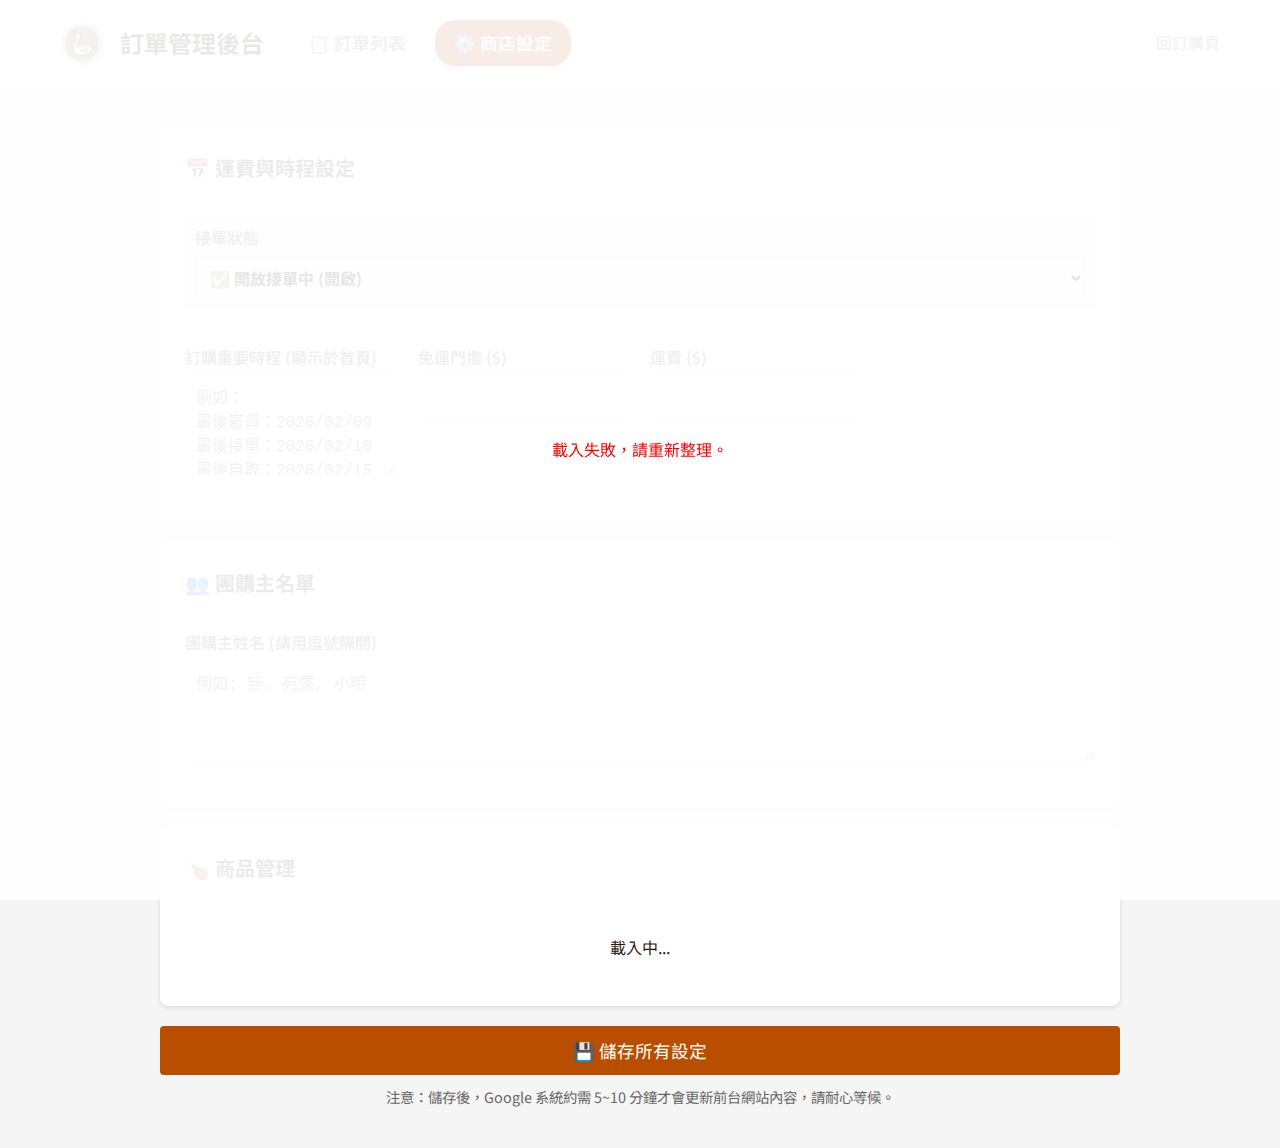
<file: settings.html>
<!DOCTYPE html>
<html lang="zh-TW">

<head>
    <meta charset="UTF-8">
    <meta name="viewport" content="width=device-width, initial-scale=1.0">
    <title>商店設定 - 建良鵝肉</title>
    <link href="https://fonts.googleapis.com/css2?family=Noto+Sans+TC:wght@400;500;700&display=swap" rel="stylesheet">
    <link rel="stylesheet" href="styles.css">
    <style>
        body {
            background-color: #f5f5f5;
        }

        .dashboard-container {
            max-width: 1000px;
            margin: 20px auto;
            padding: 20px;
        }

        .card {
            background: white;
            padding: 25px;
            border-radius: 8px;
            box-shadow: 0 2px 5px rgba(0, 0, 0, 0.1);
            margin-bottom: 20px;
        }

        .card-header {
            font-size: 1.25rem;
            font-weight: bold;
            margin-bottom: 20px;
            border-bottom: 1px solid #eee;
            padding-bottom: 10px;
            color: #333;
        }

        .form-grid {
            display: grid;
            grid-template-columns: repeat(auto-fit, minmax(200px, 1fr));
            gap: 20px;
        }

        .form-group {
            margin-bottom: 15px;
        }

        .form-label {
            font-weight: 500;
            margin-bottom: 5px;
            display: block;
            color: #555;
        }

        .form-input,
        .form-textarea {
            width: 100%;
            padding: 8px 10px;
            border: 1px solid #ddd;
            border-radius: 4px;
            font-size: 1rem;
        }

        .form-textarea {
            height: 100px;
            resize: vertical;
        }

        .product-item {
            border: 1px solid #eee;
            padding: 15px;
            border-radius: 6px;
            margin-bottom: 15px;
            background: #fafafa;
        }

        .product-header {
            display: flex;
            justify-content: space-between;
            margin-bottom: 10px;
            font-weight: bold;
            color: var(--primary-color);
        }

        .product-grid {
            display: grid;
            grid-template-columns: 100px 1fr 100px;
            gap: 10px;
            align-items: center;
        }

        /* Mobile adjust for grid */
        @media (max-width: 600px) {
            .product-grid {
                grid-template-columns: 1fr;
            }
        }

        .btn-submit {
            background-color: var(--primary-color);
            color: white;
            border: none;
            padding: 12px 25px;
            border-radius: 4px;
            font-size: 1.1rem;
            cursor: pointer;
            width: 100%;
        }

        .btn-submit:hover {
            opacity: 0.9;
        }

        .btn-submit:disabled {
            background-color: #ccc;
            cursor: not-allowed;
        }


        /* Navigation Links */
        .admin-nav {
            display: flex;
            align-items: center;
            gap: 10px;
            background: #f8f9fa;
            padding: 5px;
            border-radius: 25px;
        }

        .nav-link {
            text-decoration: none;
            color: #666;
            padding: 8px 18px;
            border-radius: 20px;
            font-weight: 500;
            transition: all 0.2s ease;
            display: inline-flex;
            align-items: center;
            gap: 6px;
            border: 1px solid transparent;
            font-size: 1.1rem;
        }

        .nav-link:hover {
            background: white;
            color: var(--primary-color);
            border-color: #eee;
            box-shadow: 0 2px 5px rgba(0, 0, 0, 0.05);
        }

        .nav-link.active {
            background: var(--primary-color);
            color: white !important;
            box-shadow: 0 3px 8px rgba(0, 0, 0, 0.15);
        }

        /* Full page loader */
        #pageLoader {
            position: fixed;
            top: 0;
            left: 0;
            width: 100%;
            height: 100%;
            background: rgba(255, 255, 255, 0.9);
            z-index: 1000;
            display: flex;
            flex-direction: column;
            justify-content: center;
            align-items: center;
        }

        .spinner {
            width: 50px;
            height: 50px;
            border: 5px solid #eee;
            border-top-color: var(--primary-color);
            border-radius: 50%;
            animation: spin 1s linear infinite;
        }

        @keyframes spin {
            100% {
                transform: rotate(360deg);
            }
        }

        /* Mobile Header Adjustments */
        @media (max-width: 600px) {
            header .container {
                flex-direction: column;
                align-items: center !important;
                gap: 15px;
            }

            /* Brand and Title */
            header .container>div:first-child {
                flex-direction: column;
                align-items: center !important;
                gap: 10px !important;
            }

            /* Nav Links */
            .admin-nav {
                width: 100%;
                justify-content: center;
            }

            .nav-link {
                padding: 8px 12px;
                font-size: 0.95rem;
            }
        }
    </style>
</head>

<body>
    <!-- Loader -->
    <div id="pageLoader">
        <div class="spinner"></div>
        <p style="margin-top:15px; color:#555; font-weight:500;">載入設定中...</p>
    </div>

    <header style="background: white; border-bottom: 1px solid #ddd; padding: 15px 0;">
        <div class="container" style="display:flex; justify-content:space-between; align-items:center;">
            <div style="display:flex; align-items:center; gap:20px;">
                <div style="display:flex; align-items:center;">
                    <img src="brand_logo.png" alt="Logo"
                        style="width: 45px; height: 45px; border-radius: 50%; border: 2px solid #f0f0f0; margin-right: 15px; box-shadow: 0 2px 5px rgba(0,0,0,0.1);">
                    <h1 style="font-size: 1.5rem; margin:0;">訂單管理後台</h1>
                </div>
                <nav class="admin-nav">
                    <a href="admin.html" class="nav-link">📋 訂單列表</a>
                    <a href="settings.html" class="nav-link active">⚙️ 商店設定</a>
                </nav>
            </div>
            <a href="index.html" style="color: #666; text-decoration: none;">回訂購頁</a>
        </div>
    </header>

    <main class="dashboard-container">
        <form id="settingsForm" onsubmit="saveSettings(event)">

            <!-- Global Settings -->
            <div class="card">
                <div class="card-header">📅 運費與時程設定</div>
                <div class="form-grid">
                    <!-- Global Open/Close Switch -->
                    <div class="form-group"
                        style="grid-column: 1/-1; background:#eef; padding:10px; border-radius:4px;">
                        <label class="form-label">接單狀態</label>
                        <select class="form-input" name="is_open" style="font-weight:bold;">
                            <option value="true">✅ 開放接單中 (開啟)</option>
                            <option value="false">⛔ 暫停接單 (關閉)</option>
                        </select>
                    </div>

                    <div class="form-group">
                        <label class="form-label">訂購重要時程 (顯示於首頁)</label>
                        <textarea class="form-textarea" name="schedule_desc" rows="5" placeholder="例如：
最後寄貨：2026/02/09
最後接單：2026/02/10
最後自取：2026/02/15"></textarea>
                    </div>
                    <div class="form-group">
                        <label class="form-label">免運門檻 ($)</label>
                        <input type="number" class="form-input" name="shipping_threshold">
                    </div>
                    <div class="form-group">
                        <label class="form-label">運費 ($)</label>
                        <input type="number" class="form-input" name="shipping_fee">
                    </div>
                </div>
            </div>

            <!-- Group Leaders -->
            <div class="card">
                <div class="card-header">👥 團購主名單</div>
                <div class="form-group">
                    <label class="form-label">團購主姓名 (請用逗號隔開)</label>
                    <textarea class="form-textarea" name="group_leaders" placeholder="例如: 無, 宛儒, 小明"></textarea>
                </div>
            </div>

            <!-- Products -->
            <div class="card">
                <div class="card-header">🍗 商品管理</div>
                <div id="productsContainer">
                    <!-- Products rendered via JS -->
                    <div style="text-align:center; padding:20px;">載入中...</div>
                </div>
            </div>

            <button type="submit" class="btn-submit" id="saveBtn">💾 儲存所有設定</button>
            <p style="text-align:center; color:#666; font-size:0.9rem; margin-top:10px;">
                注意：儲存後，Google 系統約需 5~10 分鐘才會更新前台網站內容，請耐心等候。
            </p>
        </form>
    </main>

    <script src="script.js"></script>
    <script>
        let currentProducts = [];

        document.addEventListener('DOMContentLoaded', async () => {
            if (GAS_API_URL.includes("YOUR_GAS_WEB_APP_URL")) {
                alert("請先設定 GAS URL");
                return;
            }
            await loadSettings();
        });

        // Shared CSV URLs are already loaded from script.js
        // If script.js fails, these will be undefined and catch block will handle it.

        async function loadSettings() {
            try {
                // Method 1: Try Loading from CSV (Fastest)
                try {
                    console.log("Attempting CSV load...");
                    const fetchCSV = async (url) => {
                        try {
                            const res = await fetch(url);
                            if (!res.ok) throw new Error("Direct Request Failed");
                            return await res.text();
                        } catch (e) {
                            const res = await fetch(CORS_PROXY + encodeURIComponent(url));
                            return await res.text();
                        }
                    };

                    const [prodCsv, setCsv] = await Promise.all([
                        fetchCSV(PRODUCTS_CSV_URL),
                        fetchCSV(SETTINGS_CSV_URL)
                    ]);

                    const data = {
                        products: parseCSV(prodCsv),
                        settings: {}
                    };

                    const setArr = parseCSV(setCsv);
                    setArr.forEach(r => {
                        if (r.Key) data.settings[r.Key] = r.Value;
                    });

                    console.log("CSV Load Success");
                    applySettings(data);
                    document.getElementById('pageLoader').style.display = 'none';
                    return; // Exit if successful

                } catch (csvErr) {
                    console.warn("CSV Load failed, falling back to API...", csvErr);
                }

                // Method 2: Fallback to GAS API (Slower but reliable)
                console.log("Fetching from GAS API...");
                const response = await fetch(`${GAS_API_URL}?type=config`);
                const data = await response.json();

                console.log("API Load Success");
                applySettings(data);
                document.getElementById('pageLoader').style.display = 'none';

            } catch (e) {
                console.error(e);
                alert("無法載入設定 (請確認網址或網路狀態)");
                document.getElementById('pageLoader').innerHTML = '<p style="color:red">載入失敗，請重新整理。</p>';
            }
        }

        function applySettings(data) {
            // 1. Fill Settings
            const form = document.getElementById('settingsForm');
            for (const key in data.settings) {
                let value = data.settings[key];
                if (typeof value === 'string' && value.match(/^\d{4}-\d{2}-\d{2}T/)) {
                    const d = new Date(value);
                    const year = d.getFullYear();
                    const month = String(d.getMonth() + 1).padStart(2, '0');
                    const day = String(d.getDate()).padStart(2, '0');
                    value = `${year}/${month}/${day}`;
                }

                // Decode newlines for Textarea
                if (key === 'schedule_desc' && value) {
                    value = value.replace(/\\n/g, '\n');
                }

                // Skip is_open in the loose loop, we handle it explicitly below for safety
                if (key === 'is_open') continue;

                if (form.elements[key]) {
                    form.elements[key].value = value;
                }
            }

            // 2. Explicit handling for 'is_open'
            let isOpenVal = data.settings['is_open'];
            const isOpenSelect = form.elements['is_open'];

            if (isOpenVal === undefined || isOpenVal === null) {
                // Case: Missing Data - User requested to be notified
                // 1. Add 'Not Set' option
                const opt = document.createElement('option');
                opt.value = "";
                opt.text = "⚠️ 資料未設定 (請選擇狀態)";
                opt.selected = true;
                opt.disabled = true; // Cannot re-select this once changed
                isOpenSelect.insertBefore(opt, isOpenSelect.firstChild);

                // 2. Select it
                isOpenSelect.value = "";

                // 3. Notify User (as requested)
                console.warn("Setting 'is_open' is missing.");
                // alert("⚠️ 注意：系統未讀取到「接單狀態」，請確認並重新儲存。");

            } else {
                // Normalization
                isOpenVal = String(isOpenVal).trim().toLowerCase();

                // Map common truthy/falsy values
                if (['true', 'yes', 'on', '1'].includes(isOpenVal)) isOpenVal = 'true';
                else if (['false', 'no', 'off', '0'].includes(isOpenVal)) isOpenVal = 'false';

                if (isOpenSelect) {
                    isOpenSelect.value = isOpenVal;
                }
            }

            // 3. Render Products
            currentProducts = data.products || [];
            renderProducts(currentProducts);
        }

        function renderProducts(products) {
            const container = document.getElementById('productsContainer');
            if (!container) return; // Guard clause
            container.innerHTML = '';

            if (products.length === 0) {
                container.innerHTML = '<div style="text-align:center; padding:20px; color:#888;">暫無商品，請點擊下方按鈕新增。</div>';
            }

            products.forEach((p, index) => {
                const el = document.createElement('div');
                el.className = 'product-item';
                el.dataset.index = index;
                el.innerHTML = `
                    <div class="product-header" style="flex-wrap: wrap; gap: 10px;">
                        <div style="display:flex; gap:10px; align-items:center;">
                            <span style="color:#666;">ID:</span>
                            <input type="text" class="form-input p-id" value="${p.ID || ''}" style="width:80px; padding:4px; text-align:center;" placeholder="ID">
                        </div>
                        <div style="flex-grow:1; display:flex; justify-content:flex-end; gap:10px;">
                            <button type="button" onclick="removeProduct(${index})" style="background:#fff0f0; color:#d32f2f; border:1px solid #ffcdd2; border-radius:4px; padding:4px 10px; font-size:0.85rem; cursor:pointer;">
                                🗑️ 刪除
                            </button>
                        </div>
                    </div>
                    
                    <div class="form-grid">
                        <div class="form-group">
                            <label class="form-label">商品名稱</label>
                            <input type="text" class="form-input p-name" value="${p.Name || ''}" placeholder="例如: 茶香鵝肉">
                        </div>
                         <div class="form-group">
                            <label class="form-label">原價</label>
                            <input type="number" class="form-input p-price" value="${p.Price || 0}">
                        </div>
                    </div>

                    <div class="form-group">
                        <label class="form-label">商品描述</label>
                        <input type="text" class="form-input p-desc" value="${p.Description || ''}" placeholder="描述內容...">
                    </div>

                    <div class="form-group">
                        <label class="form-label">圖片網址</label>
                        <input type="text" class="form-input p-image" value="${p.Image || ''}" placeholder="images/filename.png">
                    </div>

                    <!-- Promo Section -->
                    <div style="background:#f9f9f9; padding:15px; border-radius:6px; border:1px solid #eee; margin-top:10px;">
                        <div style="font-size:0.9rem; font-weight:bold; color:#555; margin-bottom:10px;">🏷️ 優惠與促銷設定</div>
                        <div class="form-grid">
                             <div class="form-group">
                                <label class="form-label">優惠價格 (可空)</label>
                                <input type="number" class="form-input p-discount" value="${p.DiscountPrice || ''}" placeholder="折扣後的金額">
                            </div>
                            <div class="form-group">
                                <label class="form-label">促銷標籤</label>
                                <input type="text" class="form-input p-tag" value="${p.PromoTag || ''}" placeholder="例如: 加購優惠">
                            </div>
                        </div>
                        
                        <div style="display:flex; gap:10px; align-items:center; background:#fff; padding:10px; border:1px dashed #ddd; border-radius:4px; flex-wrap: wrap;">
                            <div class="form-group" style="flex:1; min-width: 120px; margin-bottom:0;">
                                <label class="form-label" style="font-size:0.85rem;">綁定條件 ID</label>
                                <input type="text" class="form-input p-promodesc" value="${p.PromoDesc || ''}" placeholder="例如: p1">
                            </div>
                            <div style="color:#888; display:flex; align-items:center; height:100%;">x</div>
                            <div class="form-group" style="width:80px; margin-bottom:0;">
                                <label class="form-label" style="font-size:0.85rem;">數量</label>
                                <input type="number" class="form-input p-promotargetqty" value="${p.PromoTargetQty || ''}" placeholder="2">
                            </div>
                            <div style="font-size:0.85rem; color:#666; flex: 1 1 100%; margin-top: 5px;">
                                (買 <span style="font-weight:bold;">N</span> 個指定 ID，可享此優惠)
                            </div>
                        </div>
                    </div>
                `;
                container.appendChild(el);
            });

            // Ensure "Add Product" button exists at button
            let addBtn = document.getElementById('addProductBtn');
            if (!addBtn) {
                addBtn = document.createElement('button');
                addBtn.id = 'addProductBtn';
                addBtn.type = 'button';
                addBtn.innerText = '➕ 新增商品';
                addBtn.style.width = '100%';
                addBtn.style.padding = '12px';
                addBtn.style.marginTop = '15px';
                addBtn.style.background = '#eef';
                addBtn.style.color = 'var(--primary-color)';
                addBtn.style.border = '1px dashed var(--primary-color)';
                addBtn.style.borderRadius = '6px';
                addBtn.style.fontSize = '1rem';
                addBtn.style.cursor = 'pointer';
                addBtn.onclick = addProduct;
                // Insert after container
                container.parentNode.appendChild(addBtn);
            }
        }

        function syncProductsFromDOM() {
            const productDivs = document.querySelectorAll('.product-item');
            const updated = [];
            productDivs.forEach(div => {
                updated.push({
                    ID: div.querySelector('.p-id').value,
                    // Category removed
                    Name: div.querySelector('.p-name').value,
                    Price: div.querySelector('.p-price').value,
                    DiscountPrice: div.querySelector('.p-discount').value,
                    Description: div.querySelector('.p-desc').value,
                    PromoTag: div.querySelector('.p-tag').value,
                    Image: div.querySelector('.p-image').value,
                    PromoDesc: div.querySelector('.p-promodesc').value,
                    PromoTargetQty: div.querySelector('.p-promotargetqty').value
                });
            });
            currentProducts = updated;
        }

        function addProduct() {
            syncProductsFromDOM();
            currentProducts.push({
                ID: 'p' + Date.now().toString().slice(-4),
                Name: '',
                Price: 0,
                // Category removed
                Description: '',
                Image: '',
                DiscountPrice: '',
                PromoTag: '',
                PromoDesc: '',
                PromoTargetQty: ''
            });
            renderProducts(currentProducts);
        }

        function removeProduct(index) {
            if (!confirm('確定要刪除這個商品嗎？')) return;
            syncProductsFromDOM();
            currentProducts.splice(index, 1);
            renderProducts(currentProducts);
        }

        async function saveSettings(e) {
            e.preventDefault();
            const btn = document.getElementById('saveBtn');
            const originalText = btn.innerHTML;

            // Loading Animation
            btn.disabled = true;
            btn.innerHTML = '<span class="spinner-icon"></span>';
            btn.style.opacity = '0.7';

            // Sync latest changes
            syncProductsFromDOM();

            // Gather Global Settings
            const form = document.getElementById('settingsForm');
            const settings = {
                is_open: form.elements['is_open'].value,
                // Encode newlines for CSV safety
                schedule_desc: form.elements['schedule_desc'].value.replace(/\n/g, '\\n'),
                shipping_threshold: form.elements['shipping_threshold'].value,
                shipping_fee: form.elements['shipping_fee'].value,
                group_leaders: form.elements['group_leaders'].value
            };

            const payload = {
                action: 'saveSettings',
                settings: settings,
                products: currentProducts
            };

            try {
                await fetch(GAS_API_URL, {
                    method: "POST",
                    mode: "no-cors",
                    headers: { "Content-Type": "text/plain" },
                    body: JSON.stringify(payload)
                });
                alert("設定已儲存！");

                // Cache locally for immediate preview (bypass CSV delay)
                try {
                    localStorage.setItem('admin_cached_settings', JSON.stringify({
                        timestamp: Date.now(),
                        data: settings
                    }));
                } catch (lsErr) {
                    console.warn("LocalStorage failed", lsErr);
                }

                // Don't reload, just restore
            } catch (e) {
                console.error(e);
                alert("儲存失敗");
            } finally {
                btn.disabled = false;
                btn.innerHTML = originalText;
                btn.style.opacity = '1';
            }
        }

    </script>
</body>

</html>
</file>
<file: styles.css>
/* Custom Font - Ningshu (Subset: 建良鵝肉 only) */
@font-face {
  font-family: 'Ningshu';
  src: url('fonts/ningshu-subset.woff2') format('woff2');
  font-weight: normal;
  font-style: normal;
  font-display: swap;
}

/* Global Reset & Typography */
:root {
  --primary-color: #B94E00;
  --primary-dark: #8B3A00;
  --accent-color: #D4AF37;
  /* Metallic Gold */
  --text-dark: #2C1810;
  --text-light: #5A4A42;
  --bg-color: #F9F5F0;
  --card-bg: #FFFFFF;
  --white: #FFFFFF;
  --error-color: #D32F2F;
  --success-color: #388E3C;
  --shadow-sm: 0 2px 8px rgba(0, 0, 0, 0.05);
  --shadow-md: 0 8px 16px rgba(44, 24, 16, 0.08);
  --shadow-lg: 0 12px 24px rgba(44, 24, 16, 0.12);
  --radius-sm: 8px;
  --radius-md: 16px;
  --radius-lg: 24px;
  --font-main: 'Outfit', 'Noto Sans TC', sans-serif;
}

* {
  box-sizing: border-box;
  margin: 0;
  padding: 0;
}

body {
  font-family: var(--font-main);
  background-color: var(--bg-color);
  color: var(--text-dark);
  line-height: 1.6;
}

/* Shop Closed State */
.shop-closed-banner {
  background: #dc3545;
  color: white;
  text-align: center;
  padding: 12px;
  font-weight: bold;
  position: sticky;
  top: 0;
  z-index: 9999;
  box-shadow: 0 4px 6px rgba(0, 0, 0, 0.1);
  font-size: 1.1rem;
  letter-spacing: 0.5px;
}

.shop-closed-mode .qty-btn,
.shop-closed-mode .qty-input,
.shop-closed-mode .submit-btn {
  pointer-events: none;
  opacity: 0.6;
  filter: grayscale(1);
}

.shop-closed-mode .submit-btn {
  background: #999 !important;
  border-color: #999 !important;
  cursor: not-allowed !important;
}

.shop-closed-mode .product-card {
  opacity: 0.8;
}

h1,
h2,
h3,
h4,
h5 {
  font-weight: 700;
  line-height: 1.2;
}

button {
  cursor: pointer;
  font-family: inherit;
}

/* Container */
.container {
  max-width: 1200px;
  margin: 0 auto;
  padding: 0 20px;
  position: relative;
  /* Context */
}

/* Spinner for Loading Buttons */
.spinner-icon {
  display: inline-block;
  width: 1em;
  height: 1em;
  border: 3px solid rgba(255, 255, 255, 0.3);
  border-radius: 50%;
  border-top-color: #fff;
  animation: spin 1s ease-in-out infinite;
  vertical-align: middle;
}

@keyframes spin {
  to {
    transform: rotate(360deg);
  }
}

/* Header / Hero */
/* Hero Section Redesign - MAX CINEMATIC */
.hero-section {
  position: relative;
  /* Dark Cinematic Wood Table */
  background:
    linear-gradient(to bottom, rgba(0, 0, 0, 0.3) 0%, rgba(0, 0, 0, 0.1) 40%, rgba(0, 0, 0, 0.6) 100%),
    url('hero_table.jpg');
  background-size: cover;
  background-position: center;
  padding: 20px 0 0;
  /* Responsive Height Control */
  height: auto;
  min-height: 90vh;
  /* Ensure it's at least full screen but can grow */
  /* Remove max-height restriction */
  overflow: hidden;
  margin-bottom: 0;
  box-shadow: 0 10px 40px rgba(0, 0, 0, 0.5);
  display: flex;
  align-items: center;
}

.hero-container {
  width: 100%;
  height: 100%;
  position: relative;
  z-index: 2;
  display: flex;
  flex-direction: column;
}

/* Top Bar */
.brand-bar {
  display: flex;
  align-items: center;
  gap: 15px;
  margin-bottom: auto;
  /* Push to top */
  padding-top: 20px;
}

.brand-logo-small {
  width: 90px;
  height: 90px;
  border-radius: 50%;
  border: none;
  /* Remove white border */
  box-shadow: 0 5px 20px rgba(0, 0, 0, 0.6);
}

/* Text Group for alignment */
.brand-text-group {
  display: flex;
  flex-direction: column;
  justify-content: center;
  /* Ensure the narrower text stretches to match the wider one */
  width: max-content;
}

.brand-name-mini {
  display: block;
  font-family: 'Ningshu', 'Noto Sans TC', sans-serif;
  font-weight: normal;
  /* Restore to original thin font */
  font-size: 1.6rem;
  color: #fff;
  letter-spacing: 12px;
  /* Widened to match English width */
  margin-right: -12px;
  /* Compensate for last char spacing */
  text-shadow: 0 2px 10px rgba(0, 0, 0, 0.9);
  line-height: 1.1;
  text-align: center;
  /* Center align instead of huge justify */
}

.brand-name-en {
  display: block;
  font-family: 'Ningshu', 'Noto Sans TC', sans-serif;
  font-size: 0.85rem;
  /* Smaller size to match width */
  color: #fff;
  text-shadow: 0 2px 10px rgba(0, 0, 0, 0.9);
  text-align: center;
  margin-top: 4px;
  /* Space between CH and EN */
  opacity: 0.9;
  letter-spacing: 1px;
  /* Natural spacing to match width roughly */
}

/* Footer Brand Group */
.footer-brand-group {
  display: flex;
  align-items: center;
  gap: 15px;
  margin-bottom: 20px;
}

.footer-logo {
  width: 50px;
  height: 50px;
  border-radius: 50%;
  border: 2px solid var(--accent-color);
}

.footer-text-group {
  display: flex;
  flex-direction: column;
}

.footer-brand-zh {
  font-family: 'Ningshu', 'Noto Sans TC', sans-serif;
  font-size: 2rem;
  font-weight: normal;
  color: var(--accent-color);
  letter-spacing: 12px;
  /* Widened to match English width */
  margin-right: -12px;
  /* Compensate for last char spacing */
  line-height: 1.1;
  text-align: center;
}

.footer-brand-en {
  font-family: 'Ningshu', 'Noto Sans TC', sans-serif;
  font-size: 1rem;
  color: var(--accent-color);
  /* Match accent color */
  opacity: 0.8;
  letter-spacing: 1px;
}

/* Content Layout */
.hero-content {
  display: grid;
  grid-template-columns: 45% 55%;
  align-items: center;
  /* Remove fixed height, let content drive it */
  min-height: 60vh;
  padding-bottom: 40px;
}

/* Text Side */
.hero-text {
  text-align: left;
  z-index: 20;
  /* Above images */
  position: relative;
  /* Ensure it stacks correctly */
}

h1.brand-title {
  /* Fluid Scalable Type: min 2rem, pref 5vw, max 5rem */
  font-size: clamp(2.5rem, 6vw, 5rem);
  color: #fff;
  margin-bottom: 20px;
  line-height: 1.2;
  /* More breathing room for wrapped lines */
  text-shadow: 0 5px 30px rgba(0, 0, 0, 0.9);
  letter-spacing: 2px;
  word-break: keep-all;
  /* CJK: try not to break words mid-phrase */
}

p.brand-tagline {
  font-size: clamp(1rem, 2vw, 1.5rem);
  color: #f0f0f0;
  margin-bottom: 40px;
  max-width: 90%;
  text-shadow: 0 3px 15px rgba(0, 0, 0, 0.9);
  font-weight: 500;
  line-height: 1.6;
}

.cta-button {
  display: inline-flex;
  justify-content: center;
  align-items: center;
  padding: 15px 40px;
  background: linear-gradient(135deg, var(--primary-color), #8B3A00);
  color: white;
  text-decoration: none;
  border-radius: 60px;
  font-weight: 800;
  font-size: clamp(1.2rem, 3vw, 1.5rem);
  box-shadow: 0 20px 50px rgba(0, 0, 0, 0.5);
  border: 3px solid rgba(255, 255, 255, 0.15);
  transition: all 0.3s;
  max-width: 100%;
  /* Prevent overflowing screen */
  text-align: center;
  white-space: nowrap;
  /* Try to keep single line */
}

.cta-button:hover {
  transform: scale(1.1);
  box-shadow: 0 25px 60px rgba(0, 0, 0, 0.7);
  filter: brightness(1.2);
}

/* Visual Side - Explosive Scale */
.hero-visuals {
  position: relative;
  height: 100%;
  width: 100%;
  pointer-events: none;
  /* Allow clicks to pass through images to buttons behind/under */
}

.hero-plate {
  position: absolute;
  width: 180%;
  /* MASSIVE */
  top: 10%;
  left: -20%;
  object-fit: contain;
  /* Realistic Grounding Shadow: Dark black with high blur */
  filter: drop-shadow(0 30px 40px #000000);
  transform: rotate(-15deg);
  z-index: 10;
}

.hero-chopsticks {
  position: absolute;
  top: 5%;
  right: -25%;
  width: 800px;
  /* GIGANTIC */
  filter: drop-shadow(30px 40px 50px rgba(0, 0, 0, 0.6));
  z-index: 30;
  /* Higher than text z-index:20 */
  transform: rotate(15deg);
  animation: floatChopsticksCinematic 8s ease-in-out infinite;
}

@keyframes floatChopsticksCinematic {

  0%,
  100% {
    transform: translateY(0) rotate(15deg);
  }

  50% {
    transform: translateY(-30px) rotate(18deg);
  }
}

/* Mobile Responsive - The Vertical Poster Look */
@media (max-width: 900px) {
  .hero-section {
    height: auto;
    min-height: 90vh;
    /* Fill screen on mobile too */
    padding: 20px 20px 0;
    align-items: flex-start;
  }

  .hero-content {
    grid-template-columns: 1fr;
    grid-template-rows: auto 1fr;
    gap: 0;
    height: auto;
    width: 100%;
  }

  .brand-bar {
    justify-content: center;
    margin-bottom: 20px;
  }

  .hero-text {
    text-align: center;
    order: 1;
    margin-top: 20px;
  }

  h1.brand-title {
    /* Use VW to strictly bound width on mobile regardless of OS font setting */
    font-size: clamp(2rem, 12vw, 3.5rem);
    word-break: break-all;
    /* Ensure even long words break if needed */
  }

  p.brand-tagline {
    font-size: clamp(1rem, 4vw, 1.2rem);
    margin: 0 auto 30px;
  }

  .cta-button {
    white-space: normal;
    /* Allow text to wrap if huge */
    max-width: 90%;
    line-height: 1.2;
    padding: 15px 30px;
  }

  /* Visuals move to bottom and bleed out */
  .hero-visuals {
    order: 2;
    height: 360px;
    /* Reduced height to remove empty space below plate */
    overflow: visible;
    margin-bottom: -20px;
    /* Less negative margin to push board down */
  }

  .hero-plate {
    width: 200%;
    /* Bigger for dramatic effect */
    left: -50%;
    /* Center the 200% width plate */
    top: -60px;
    /* Move up for impact */
    max-width: none;
    transform: rotate(0deg);
  }
}

/* Additional breakpoint for mobile screens */
@media (max-width: 650px) {
  .hero-visuals {
    height: 400px;
    /* Taller to show more of the dramatic plate */
  }

  .hero-plate {
    width: 220%;
    /* Even bigger for maximum drama on mobile */
    left: -60%;
    /* Adjusted center */
    top: -30px;
  }

  .hero-chopsticks {
    /* Make left edge close to center */
    right: auto;
    left: 50%;
    /* Starts from near middle to avoid being too left */
    width: 380px;
    /* Slightly smaller to fit */
    top: -50px;
    transform: rotate(45deg);
  }
}

/* Breakpoint for medium tablets (650-850px) */
/* Breakpoint for medium tablets (650-850px) */
@media (min-width: 651px) and (max-width: 850px) {
  .hero-chopsticks {
    right: -50px;
    /* Anchor to right edge instead of trying to center via left */
    left: auto;
    /* Reset left */
    width: 450px;
    /* Make it long enough to reach in */
    top: -60px;
    transform: rotate(30deg);
    /* Slightly less rotation to reach further in */
  }
}

/* Notices & Countdown Board Redesign */
.notice-board {
  position: relative;
  background: rgba(255, 255, 255, 0.90);
  /* Transparent white */
  backdrop-filter: blur(8px);
  /* Glassmorphism effect */
  /* Clean white card */
  /* Replaces border-left with a top accent */
  border-top: 4px solid var(--primary-color);
  padding: 0;
  /* Clear padding, use inner elements */
  margin: -60px auto 60px;
  max-width: 900px;
  border-radius: var(--radius-md);
  /* Consistent rounding */
  box-shadow: 0 20px 40px rgba(0, 0, 0, 0.1);
  z-index: 50;
  overflow: hidden;
  /* For inner banner corners */
  display: flex;
  flex-direction: column;
}

.notice-header {
  padding: 24px 30px 10px;
  text-align: center;
}

.notice-title-text {
  color: var(--primary-color);
  font-size: 1.4rem;
  font-weight: 700;
  display: inline-flex;
  align-items: center;
  gap: 10px;
  letter-spacing: 1px;
}

.notice-icon {
  color: var(--accent-color);
}

/* Timeline Layout for Dates */
.notice-timeline {
  display: flex;
  justify-content: space-around;
  align-items: center;
  padding: 20px 40px 30px;
  flex-wrap: wrap;
  /* Safe wrapping on small mobile */
  gap: 20px;
}

.timeline-item {
  display: flex;
  flex-direction: column;
  align-items: center;
  text-align: center;
  min-width: 140px;
}

.timeline-label {
  font-size: 0.9rem;
  color: #888;
  margin-bottom: 6px;
  font-weight: 500;
  text-transform: uppercase;
  letter-spacing: 1px;
}

.timeline-date {
  font-size: 1.5rem;
  font-weight: 700;
  color: var(--text-dark);
  font-family: 'Outfit', sans-serif;
  /* Use number friendly font */
}

/* Vertical divider between dates */
.timeline-divider {
  width: 1px;
  height: 40px;
  background-color: #eee;
  display: block;
}

/* Shipping Banner at Bottom */
.notice-shipping-banner {
  background: #FFF8F0;
  /* Soft orange/cream background */
  padding: 16px 30px;
  display: flex;
  align-items: center;
  justify-content: center;
  gap: 15px;
  border-top: 1px solid #FFE0B2;
}

.shipping-icon-box {
  background: white;
  width: 40px;
  height: 40px;
  border-radius: 50%;
  display: flex;
  align-items: center;
  justify-content: center;
  color: var(--primary-color);
  box-shadow: 0 2px 8px rgba(185, 78, 0, 0.1);
}

.shipping-text {
  font-size: 1.05rem;
  color: var(--text-dark);
}

.shipping-title {
  font-weight: 700;
  color: var(--primary-dark);
}

.price-highlight {
  color: #D32F2F;
  /* Red for emphasis */
  font-weight: 800;
  font-size: 1.2rem;
}

.sub-text {
  color: #777;
  font-size: 0.9rem;
  margin-left: 5px;
}

/* Mobile Adjustments */
@media (max-width: 768px) {
  .notice-timeline {
    flex-direction: column;
    gap: 15px;
    padding: 20px;
  }

  .timeline-divider {
    width: 60px;
    height: 1px;
    /* Horizontal line on mobile */
  }

  .notice-shipping-banner {
    flex-direction: column;
    text-align: center;
    padding: 20px;
  }

  .sub-text {
    display: block;
    /* Break line on mobile */
    margin: 5px 0 0;
  }

  .timeline-item {
    width: 100%;
    flex-direction: row;
    justify-content: space-between;
    border-bottom: 1px dashed #eee;
    padding-bottom: 8px;
  }

  .timeline-divider {
    display: none;
    /* Hide standard dividers in favor of border-bottom */
  }

  .timeline-item:last-child {
    border-bottom: none;
  }
}

/* Product Section */
.products-grid {
  display: grid;
  grid-template-columns: repeat(auto-fit, minmax(280px, 1fr));
  gap: 30px;
  margin-bottom: 60px;
}

.product-card {
  background: var(--card-bg);
  border-radius: var(--radius-md);
  overflow: hidden;
  box-shadow: var(--shadow-md);
  transition: transform 0.3s ease, box-shadow 0.3s ease;
  border: 1px solid rgba(0, 0, 0, 0.02);
  display: flex;
  flex-direction: column;
}

.product-card:hover {
  transform: translateY(-5px);
  box-shadow: var(--shadow-lg);
}

.product-image {
  width: 100%;
  height: 220px;
  object-fit: cover;
}

.product-info {
  padding: 24px;
  flex: 1;
  /* Pushes footer down */
  display: flex;
  flex-direction: column;
}

.product-title {
  font-size: 1.35rem;
  margin-bottom: 8px;
  color: var(--text-dark);
}

.product-price {
  font-size: 1.2rem;
  color: var(--primary-color);
  font-weight: 700;
  margin-bottom: 16px;
}

.price-original {
  text-decoration: line-through;
  color: #999;
  font-size: 0.9em;
  font-weight: 400;
  margin-left: 8px;
}

.product-desc {
  font-size: 0.9rem;
  color: var(--text-light);
  margin-bottom: 20px;
  flex-grow: 1;
}

.promo-tag {
  display: inline-block;
  background-color: #FFF3E0;
  color: #D35400;
  padding: 4px 10px;
  border-radius: 20px;
  font-size: 0.8rem;
  font-weight: 600;
  margin-bottom: 10px;
}

/* Quantity Control */
.quantity-control {
  display: flex;
  align-items: center;
  justify-content: space-between;
  background: #F5F5F5;
  border-radius: 30px;
  padding: 4px;
}

.qty-btn {
  width: 36px;
  height: 36px;
  border-radius: 50%;
  border: none;
  background: var(--white);
  color: var(--text-dark);
  font-size: 1.2rem;
  display: flex;
  align-items: center;
  justify-content: center;
  transition: all 0.2s;
  box-shadow: 0 2px 5px rgba(0, 0, 0, 0.05);
}

.qty-btn:hover {
  background: var(--primary-color);
  color: white;
}

.qty-input {
  width: 50px;
  text-align: center;
  border: none;
  background: transparent;
  font-weight: 600;
  font-size: 1.1rem;
  color: var(--text-dark);
}

/* Order Form Section */
.order-section {
  background: var(--card-bg);
  padding: 40px;
  border-radius: var(--radius-lg);
  box-shadow: var(--shadow-lg);
  margin-bottom: 80px;
  max-width: 800px;
  margin-left: auto;
  margin-right: auto;
}

.section-title {
  text-align: center;
  margin-bottom: 30px;
  font-size: 1.8rem;
  color: var(--text-dark);
}

.form-group {
  margin-bottom: 24px;
}

.form-label {
  display: block;
  margin-bottom: 8px;
  font-weight: 600;
  color: var(--text-dark);
}

.form-input,
.form-select {
  width: 100%;
  padding: 12px 16px;
  border: 1px solid #E0E0E0;
  border-radius: var(--radius-sm);
  font-size: 1rem;
  font-family: inherit;
  transition: border-color 0.2s;
}

.form-input:focus,
.form-select:focus {
  outline: none;
  border-color: var(--primary-color);
}

.radio-group {
  display: flex;
  gap: 20px;
  flex-wrap: wrap;
}

/* Improved Store Links */
.store-search-help {
  display: flex;
  gap: 10px;
  flex-wrap: wrap;
  margin-top: 10px;
}

.store-link {
  display: inline-flex;
  align-items: center;
  padding: 8px 12px;
  border-radius: 20px;
  font-size: 0.85rem;
  text-decoration: none;
  font-weight: 600;
  transition: all 0.2s ease;
  border: 1px solid transparent;
}

.link-711 {
  background-color: #fff0f0;
  color: #E11F26;
  border-color: #ffd0d0;
}

.link-711:hover {
  background-color: #ffe0e0;
  transform: translateY(-1px);
}

.link-fm {
  background-color: #f0fff4;
  color: #00A84D;
  border-color: #d0f0d8;
}

.link-fm:hover {
  background-color: #e0ffe8;
  transform: translateY(-1px);
}

/* Polished Radio Option */
.radio-option {
  display: flex;
  align-items: center;
  gap: 8px;
  cursor: pointer;
  padding: 12px 18px;
  background: #fff;
  border: 2px solid #EEE;
  /* Thicker border */
  border-radius: 12px;
  /* Smooth corners */
  transition: all 0.2s ease;
  font-weight: 500;
}

.radio-option:hover {
  background: #fffaf5;
  border-color: #FFDAB9;
}

.radio-option input[type="radio"]:checked+span {
  font-weight: 700;
  color: var(--primary-color);
}

/* Quantity Control - Tactile Feel */
.quantity-control {
  background: #f0f0f0;
  padding: 5px;
  border-radius: 40px;
  /* Capsule shape */
  box-shadow: inset 0 2px 4px rgba(0, 0, 0, 0.05);
  /* Inner shadow depth */
}

.qty-btn {
  width: 38px;
  height: 38px;
  background: white;
  box-shadow: 0 2px 4px rgba(0, 0, 0, 0.1);
  font-weight: bold;
}

.qty-btn:active {
  transform: scale(0.92);
}

/* Product Card Polish */
.product-card {
  border: none;
  box-shadow: 0 10px 25px -5px rgba(0, 0, 0, 0.08), 0 5px 10px -5px rgba(0, 0, 0, 0.04);
}

.product-image {
  transition: transform 0.5s ease;
}

.product-card:hover .product-image {
  transform: scale(1.05);
  /* Subtle zoom */
}

.radio-option input[type="radio"]:checked {
  accent-color: var(--primary-color);
}

.sub-options {
  margin-top: 15px;
  padding: 15px;
  background: #FAFAFA;
  border-radius: var(--radius-sm);
  border: 1px dashed #DDD;
  display: none;
  /* JS toggles this */
}

.sub-options.active {
  display: block;
  animation: fadeIn 0.3s ease;
}

@keyframes fadeIn {
  from {
    opacity: 0;
    transform: translateY(-5px);
  }

  to {
    opacity: 1;
    transform: translateY(0);
  }
}

/* Order Summary */
.order-summary {
  background: #FFF8F0;
  padding: 20px;
  border-radius: var(--radius-sm);
  margin-bottom: 30px;
}

.summary-items {
  margin-bottom: 15px;
}

.summary-item-row {
  display: flex;
  justify-content: space-between;
  margin-bottom: 8px;
  font-size: 0.95rem;
  color: var(--text-dark);
}

.summary-item-name {
  flex: 1;
}

.summary-item-price {
  margin-left: 10px;
  font-weight: 500;
}

.summary-row {
  display: flex;
  justify-content: space-between;
  margin-bottom: 12px;
  color: var(--text-light);
}

.summary-row.total {
  border-top: 2px dashed rgba(185, 78, 0, 0.2);
  padding-top: 15px;
  margin-top: 15px;
  color: var(--primary-dark);
  font-weight: 700;
  font-size: 1.3rem;
  align-items: flex-end;
}

.submit-btn {
  width: 100%;
  padding: 16px;
  background: linear-gradient(135deg, var(--primary-color), var(--primary-dark));
  color: white;
  border: none;
  border-radius: var(--radius-md);
  font-size: 1.2rem;
  font-weight: 700;
  box-shadow: 0 4px 15px rgba(185, 78, 0, 0.3);
  transition: transform 0.2s, box-shadow 0.2s;
}

.submit-btn:hover {
  transform: translateY(-2px);
  box-shadow: 0 6px 20px rgba(185, 78, 0, 0.4);
}

.submit-btn:disabled {
  background: #ccc;
  cursor: not-allowed;
  transform: none;
  box-shadow: none;
}

/* Footer */
footer {
  /* Replaced by .site-footer */
  padding: 0;
  border: none;
  color: inherit;
  background: transparent;
}

.site-footer {
  background: #2C1810;
  /* Dark brown matches brand */
  color: #e0e0e0;
  padding: 50px 0 30px;
  margin-top: 60px;
  font-size: 0.95rem;
  border-top: 5px solid var(--primary-color);
}

.footer-content {
  display: flex;
  justify-content: space-between;
  align-items: center;
  flex-wrap: wrap;
  gap: 40px;
}

.footer-info {
  flex: 1;
  min-width: 250px;
}

.footer-info a {
  color: #fff;
  text-decoration: none;
  border-bottom: 1px dashed rgba(255, 255, 255, 0.3);
  transition: all 0.2s;
}

.footer-info a:hover {
  color: var(--accent-color);
  border-bottom-color: var(--accent-color);
}

.footer-brand {
  font-family: 'Ningshu', 'Noto Sans TC', sans-serif;
  font-size: 2rem;
  font-weight: normal;
  /* Ensure thin font */
  margin-bottom: 15px;
  color: var(--accent-color);
  letter-spacing: 2px;
}

.footer-info p {
  margin-bottom: 12px;
  display: flex;
  align-items: center;
  gap: 8px;
}

.copyright {
  margin-top: 30px;
  font-size: 0.85rem;
  color: #888;
}

.footer-social {
  text-align: center;
  background: rgba(255, 255, 255, 0.05);
  padding: 20px;
  border-radius: 16px;
  border: 1px solid rgba(255, 255, 255, 0.1);
}

.qr-code {
  width: 140px;
  height: 140px;
  border-radius: 8px;
  margin-top: 10px;
  border: 4px solid white;
  box-shadow: 0 5px 15px rgba(0, 0, 0, 0.3);
  transition: transform 0.3s;
}

.qr-code:hover {
  transform: scale(1.05);
}

@media (max-width: 700px) {
  .footer-content {
    flex-direction: column;
    text-align: center;
    align-items: center;
  }

  .footer-info p {
    justify-content: center;
  }

  .footer-social {
    width: 100%;
    max-width: 300px;
  }
}

/* Developer Credit */
.developer-credit {
  width: 100%;
  text-align: center;
  margin-top: 40px;
  padding-top: 20px;
  border-top: 1px solid rgba(255, 255, 255, 0.1);
  font-size: 0.9rem;
  color: #aaa;
  letter-spacing: 0.5px;
}

.developer-credit a {
  color: var(--accent-color);
  font-weight: 600;
  text-decoration: none;
  padding: 4px 8px;
  border-radius: 4px;
  transition: all 0.3s ease;
  display: inline-block;
}

.developer-credit a:hover {
  background: var(--accent-color);
  color: #2C1810;
  /* Dark background color for contrast */
  box-shadow: 0 0 10px rgba(212, 175, 55, 0.4);
  transform: translateY(-2px);
}

/* Compact Hero Mode for Success Page */
.hero-section.compact {
  min-height: auto !important;
  height: auto !important;
  padding: 15px 0;
  margin-bottom: 20px;
  background-image:
    linear-gradient(to bottom, rgba(0, 0, 0, 0.85) 0%, rgba(0, 0, 0, 0.85) 100%),
    url('hero_table.jpg');
  align-items: center;
}

.hero-section.compact .hero-content {
  display: none !important;
}

.hero-section.compact .brand-bar {
  padding-top: 0;
  margin-bottom: 0;
  justify-content: center;
  width: 100%;
}

.hero-section.compact .brand-name-mini {
  font-size: 1.5rem;
}

.hero-section.compact .brand-logo-small {
  width: 50px;
  height: 50px;
  border-width: 2px;
}

/* Responsive */
@media (max-width: 768px) {
  h1.brand-title {
    font-size: 2rem;
  }

  .order-section {
    padding: 25px;
  }
}

/* Ultra-Wide Screen Fix: Anchor chopsticks to the right edge of viewport */
@media (min-width: 1400px) {
  .hero-chopsticks {
    right: calc(50% - 900px);
    /* Keeps it anchored relative to center but pushes it further right as screen widens */
    /* Alternatively, anchor to viewport right but accounting for container max-width context if needed. 
       Actually, since .hero-chopsticks is absolute inside .hero-container (max 1200px), 
       but we want it relative to the SCREEN edge for ultra-wide feel?
       Wait, .hero-container is max-width: 1200px with overflow:visible usually?
       Let's check .hero-section overflow settings.
       .hero-section has overflow: hidden.
       .hero-container has width: 100% and max-width: 1200px.
       The chopsticks are absolute to .hero-container.
       On ultra-wide screens, the container is centered, so the "right: -25%" is relative to the 1200px container.
       This means it stays at a fixed distance from the center.
       If the user feels it's "floating" (悬空), it might be too far from the edge of the physical screen?
       OR too far left?
       The user image shows it floating in the middle of the wood texture on the right.
       
       Let's try to push it to the right edge of the viewport.
       To do this inside a centered container:
       right: calc( -1 * ( (100vw - 100%) / 2 ) - 50px );
       Explanation: (100vw - 100%) / 2 is the distance from container edge to viewport edge.
       We negate it to go outwards to the right.
    */
    right: calc(-1 * ((100vw - 1200px) / 2) + 50px);
    /* Fallback for when calc matches constraints, but let's be safe */
    max-width: 900px;
    /* Cap size if needed */
  }
}
</file>
